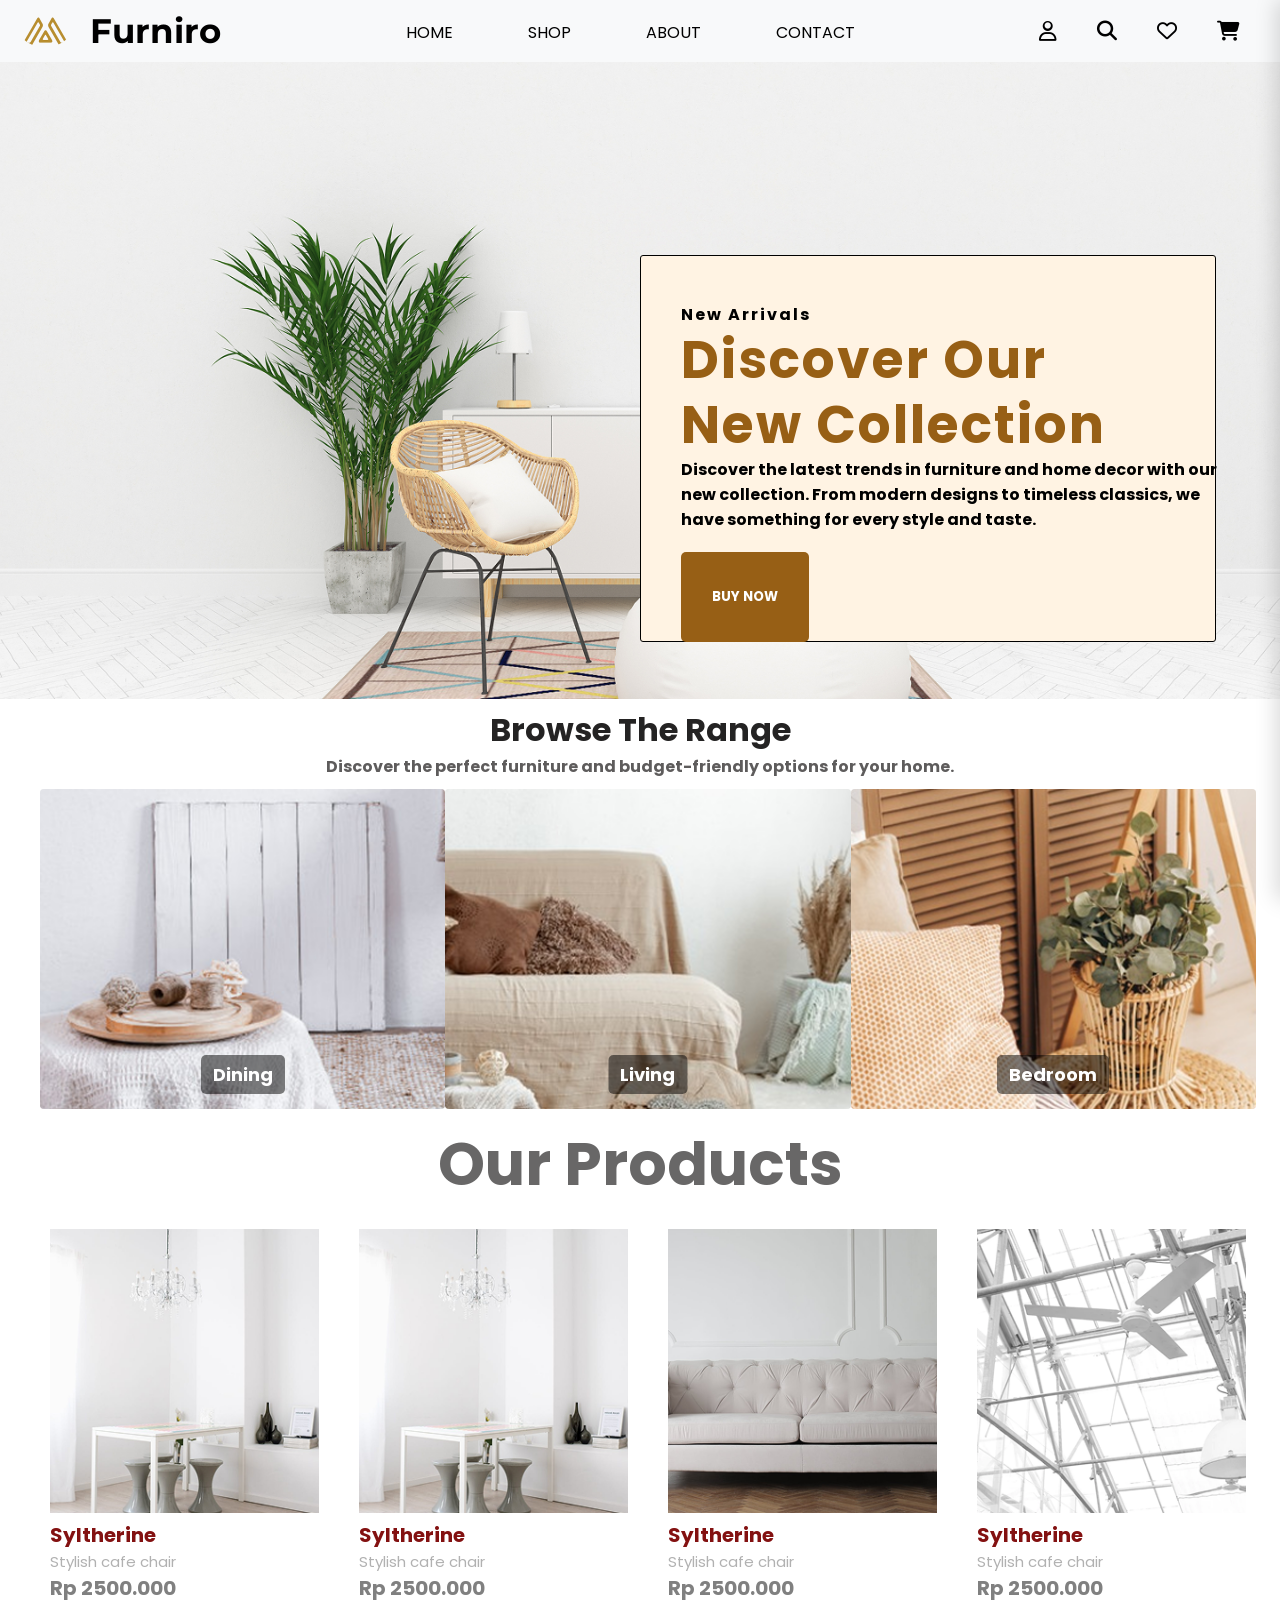
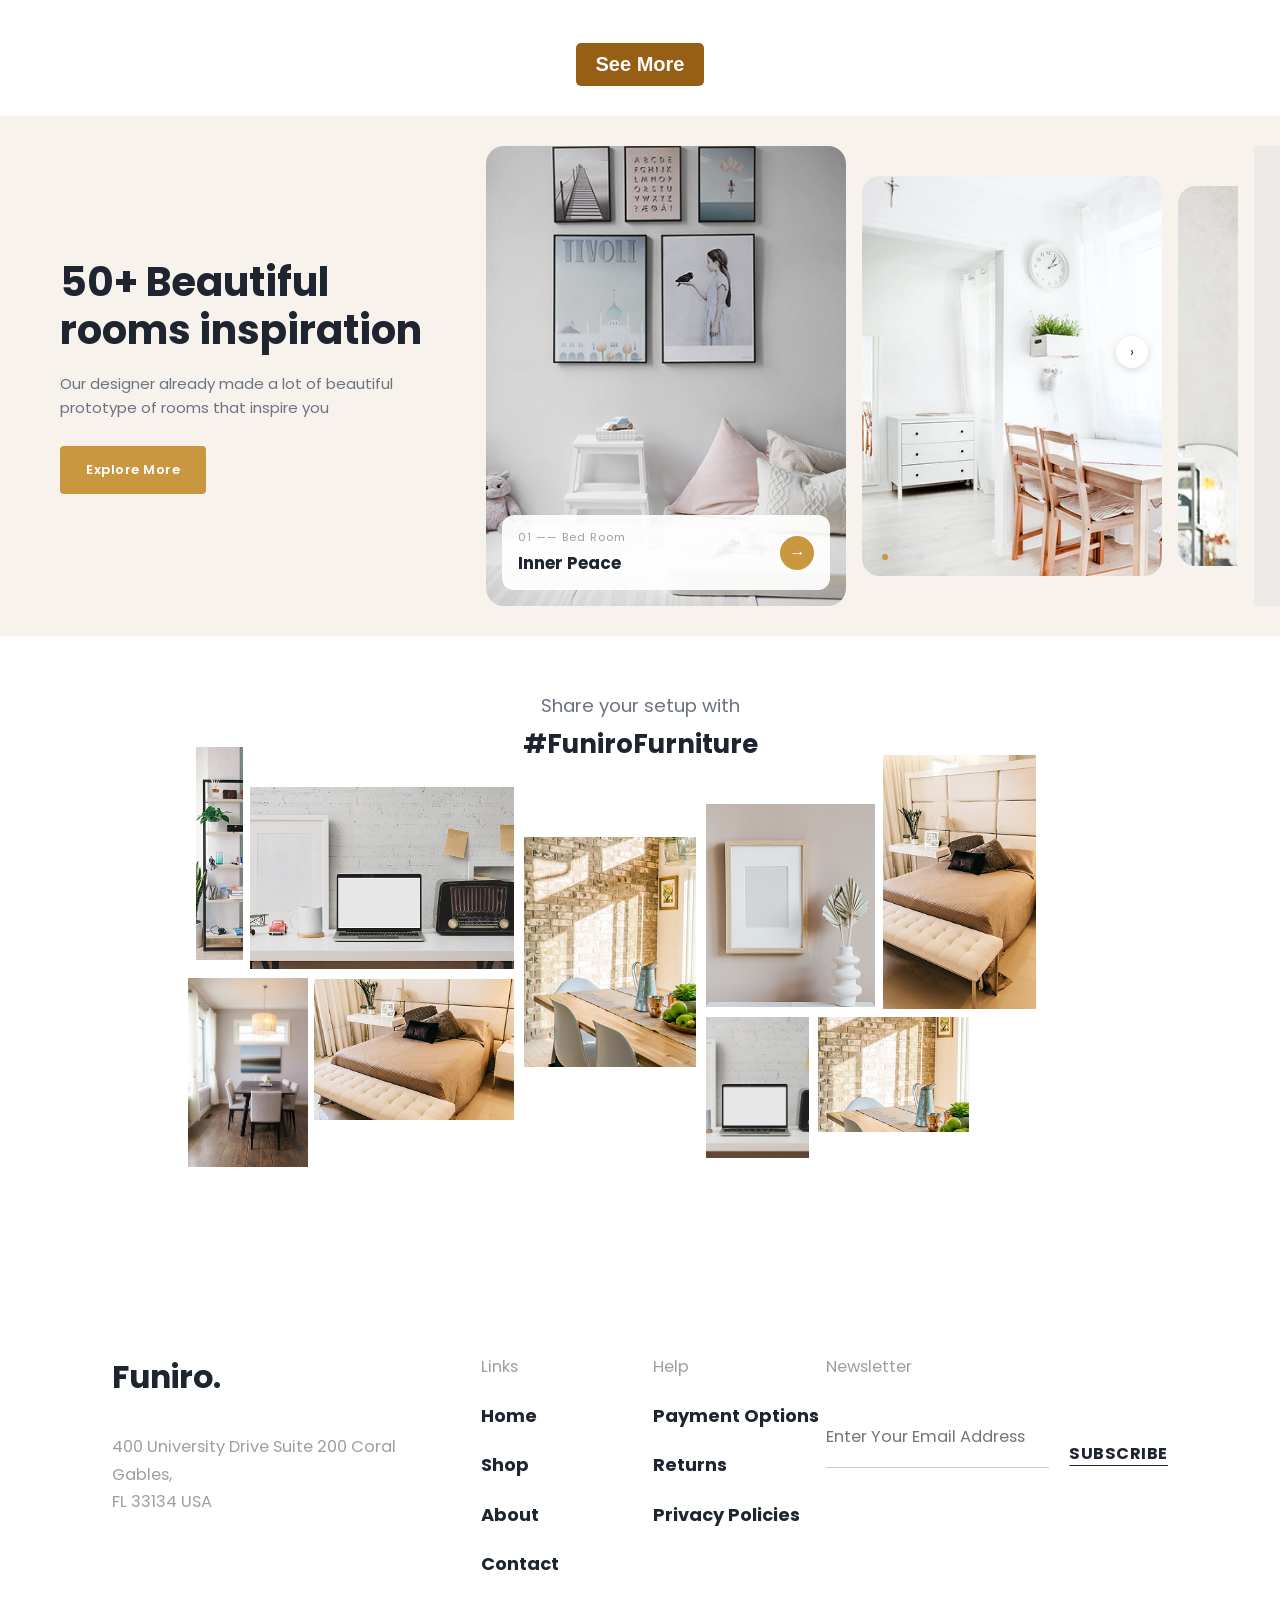
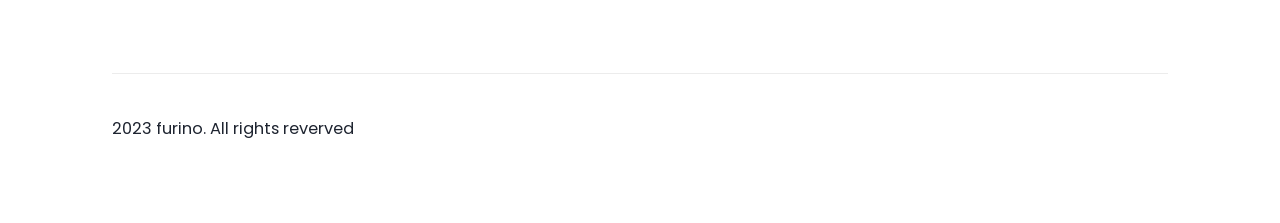
<file: index.html>
<!DOCTYPE html>
<html lang="en">

<head>
  <meta charset="UTF-8">
  <meta name="viewport" content="width=device-width, initial-scale=1.0">
  <title>Furniro</title>
<link rel="icon" type="image/x-icon" href="./Assets/icons/files/favicon.ico">
<link rel="icon" type="image/png" sizes="16x16" href="./Assets/icons/files/favicon-16x16.png">
<link rel="icon" type="image/png" sizes="32x32" href="./Assets/icons/files/favicon-32x32.png">
<link rel="apple-touch-icon" sizes="180x180" href="./Assets/icons/files/apple-touch-icon.png">
<link rel="icon" type="image/png" sizes="192x192" href="./Assets/icons/files/android-chrome-512x512.png">


  <link rel="preconnect" href="https://fonts.googleapis.com">
  <link rel="preconnect" href="https://fonts.gstatic.com" crossorigin>
  <link
    href="https://fonts.googleapis.com/css2?family=Montserrat:ital,wght@0,100..900;1,100..900&family=Poppins:ital,wght@0,100;0,200;0,300;0,400;0,500;0,600;0,700;0,800;0,900;1,100;1,200;1,300;1,400;1,500;1,600;1,700;1,800;1,900&display=swap"
    rel="stylesheet">
  <link rel="stylesheet" href="./CSS/style.css">
  <link rel="stylesheet" href="./CSS/media.css">
  <link rel="stylesheet" href="https://cdnjs.cloudflare.com/ajax/libs/font-awesome/6.5.1/css/all.min.css">
</head>

<body>

  <header class="header">

    <div class="icon">
      <img src="./Assets/icons/logo.png" alt="logo">
      <h1 class="icon-text">Furniro</h1>
    </div>

    <div class="menu-toggle" onclick="toggleMenu()">
      <i class="fa-solid fa-bars"></i>
    </div>

    <div class="nav-links" id="navLinks">
      <ul>
        <li><a href="#">home</a></li>
        <li><a href="shop.html">shop</a></li>
        <li><a href="./about.html">About</a></li>
        <li><a href="./contact.html">contact</a></li>
      </ul>
    </div>

    <div class="icons-nav">
      <i class="fa-regular fa-user"></i>
      <i class="fa-solid fa-magnifying-glass"></i>
      <i class="fa-regular fa-heart"></i>
       <span class="cart-icon-wrap" id="cartToggle" role="button" aria-label="Open cart">
        <i class="fa-solid fa-cart-shopping"></i>
        <span class="cart-count-badge" id="cartCountBadge">2</span>
      </span>
    </div>

  </header>
  <nav class="nav-bar">

    <div><img src="./Assets/img/nav-bar.png" alt="">
      <div class="nav-bar-text">
        <div class="nav-bar-text1">
          <h6>New Arrivals</h6>
          <h1>Discover Our <br> New Collection</h1>
          <p class="texx">Discover the latest trends in furniture and home decor with our new collection. From modern
            designs to timeless classics, we have something for every style and taste.</p>
          <a href="/shop.html"><button class="bn">BUY NOW</button></a>
        </div>
      </div>

    </div>

  </nav>
  <!-- range section -->
  <div class="range">
    <div class="range-text">
      <h1>Browse The Range</h1>
      <p>Discover the perfect furniture and budget-friendly options for your home.</p>
    </div>


    <div class="card-grid">
      <!-- Row 1: 2 images-->
      <div class="card">
        <div class="card-img">
          <img src="./Assets/img/image 106.png" alt="Dining" class="default">
          <img src="./Assets/img/image 81.png" alt="Dining Hover" class="hoverr">
          <div class="card-title">Dining</div>
        </div>

        <div class="card-img">
          <img src="./Assets/img/image 100.png " alt="Dining" class="default">
          <img src="./Assets/img/image 99.png" alt="Dining" class="hoverr">
          <img src="./Assets/img/image 76.png" alt="Dining Hover" class="hoverr">
          <div class="card-title">Living</div>
        </div>

        <div class="card-img">
          <img src="./Assets/img/image 101 (1).png" alt="Dining" class="default">
          <img src="./Assets/img/image 82.png" alt="Dining" class="hoverr">
          <img src="./Assets/img/image 81.png" alt="Dining Hover" class="hoverr">
          <div class="card-title">Bedroom</div>
        </div>
      </div>
      <!-- our product  -->

      <div class="our-product">
        <div class="our-product-title">
          <h2>Our Products</h2>
        </div>
      <div class="product-card">

  <div class="our-product-imgg">
    <img src="./Assets/img/image 1.png" alt="Syltherine">
    <a href="./single-produc.html">
      <h3>Syltherine</h3>
      <p>Stylish cafe chair</p>
      <h4>Rp 2500.000</h4>
    </a>
    <button class="add-to-cart-btn" 
            data-id="1" 
            data-name="Syltherine" 
            data-price="2500000" 
            data-img="./Assets/img/image 1.png">
      Add to Cart
    </button>
  </div>

  <div class="our-product-imgg">
    <img src="./Assets/img/image 1.png" alt="Syltherine">
    <a href="./single-produc.html">
      <h3>Syltherine</h3>
      <p>Stylish cafe chair</p>
      <h4>Rp 2500.000</h4>
    </a>
    <button class="add-to-cart-btn" 
            data-id="2" 
            data-name="Syltherine" 
            data-price="2500000" 
            data-img="./Assets/img/image 1.png">
      Add to Cart
    </button>
  </div>

  <div class="our-product-imgg">
    <img src="./Assets/img/image 3.png" alt="Syltherine">
    <a href="./single-produc.html">
      <h3>Syltherine</h3>
      <p>Stylish cafe chair</p>
      <h4>Rp 2500.000</h4>
    </a>
    <button class="add-to-cart-btn" 
            data-id="3" 
            data-name="Syltherine" 
            data-price="2500000" 
            data-img="./Assets/img/image 3.png">
      Add to Cart
    </button>
  </div>

  <div class="our-product-imgg">
    <img src="./Assets/img/image 4.png" alt="Syltherine">
    <a href="./single-produc.html">
      <h3>Syltherine</h3>
      <p>Stylish cafe chair</p>
      <h4>Rp 2500.000</h4>
    </a>
    <button class="add-to-cart-btn" 
            data-id="4" 
            data-name="Syltherine" 
            data-price="2500000" 
            data-img="./Assets/img/image 4.png">
      Add to Cart
    </button>
  </div>

</div>
        <a href="./shop.html"><div class="wrap">
          <button class="see-More">See More</button>
          </div>
          </a>
      </div>


      
      <!-- insperation -->
<section class="hero">
  <div class="hero-left">
    <h1>50+ Beautiful rooms inspiration</h1>
    <p>Our designer already made a lot of beautiful prototype of rooms that inspire you</p>
    <a href="#" class="explore-btn">Explore More</a>
  </div>
  <div class="hero-right">
    <div class="hero-card hero-card-main">
      <img src="./Assets/img/image 1 (2).png" alt="Bed room inspiration">
      <div class="card-overlay">
        <div>
          <div class="label">01 —— Bed Room</div>
          <div class="title">Inner Peace</div>
        </div>
        <div class="overlay-arrow">&#8594;</div>
      </div>
      
    </div>

    <div class="hero-card hero-card-secondary">
      <img src="./Assets/img/Rectangle 25.png" alt="Dining room inspiration">
      <div class="nav-arrow">&#8250;</div>
      <div class="dots">
        <span class="active"></span>
        <span></span>
        <span></span>
        <span></span>
      </div>
    </div>

    <div class="hero-card hero-card-sliver">
      <img src="./Assets/img/Rectangle 26.png" alt="Next room">
    </div>

    <div class="side-panel">
      
    </div>
  </div>
</section>

<div class="section-outer">
  <div class="funiro-wrap">
    <div class="canvas">

      <div class="header-block">
        <div class="eyebrow">Share your setup with</div>
        <div class="hashtag">#FuniroFurniture</div>
      </div>

      <img class="photo p-shelf"   src="./Assets/img/Rectangle 36.png" alt="Shelf with plants">
      <img class="photo p-desk"    src="./Assets/img/Rectangle 38.png" alt="Desk with laptop and radio">
      <img class="photo p-chair"   src="./Assets/img/Rectangle 40.png" alt="Vintage armchair">
      <img class="photo p-stools"  src="./Assets/img/Rectangle 43.png" alt="Stools with plant">
      <img class="photo p-dining"  src="./Assets/img/Rectangle 45.png" alt="Dining room corner">
      <img class="photo p-bed"     src="./Assets/img/Rectangle 41.png" alt="Bed with tufted bench">
      <img class="photo p-frame"   src="./Assets/img/Rectangle 38.png" alt="Frame decor">
      <img class="photo p-kitchen" src="./Assets/img/Rectangle 45.png" alt="Kitchen rack">
      <img class="photo p-outdoor" src="./Assets/img/Rectangle 43.png" alt="Outdoor dining table">

    </div>
  </div>
</div>




<div class="section-outer">
  <div class="footer-wrap">
    <div class="footer-row">
      <div class="col-brand">
        <div class="logo">Funiro.</div>
        <div class="address">
          400 University Drive Suite 200 Coral Gables,<br>
          FL 33134 USA
        </div>
      </div>

      <div class="col-links">
        <div class="col-label">Links</div>
        <ul>
          <li><a href="./index.html">Home</a></li>
          <li><a href="./shop.html">Shop</a></li>
          <li><a href="./about.html">About</a></li>
          <li><a href="./contact.html">Contact</a></li>
        </ul>
      </div>

      <div class="col-help">
        <div class="col-label">Help</div>
        <ul>
          <li><a href="#">Payment Options</a></li>
          <li><a href="#">Returns</a></li>
          <li><a href="#">Privacy Policies</a></li>
        </ul>
      </div>

      <div class="col-newsletter">
        <div class="col-label">Newsletter</div>
        <div class="newsletter-form">
          <div class="newsletter-input-wrap">
            <input type="email" placeholder="Enter Your Email Address">
          </div>
          <button class="subscribe-btn">SUBSCRIBE</button>
        </div>
      </div>
    </div>

    <hr class="divider">

    <div class="copyright">2023 furino. All rights reverved</div>

  </div>
</div>



<!-- CART OVERLAY & PANEL -->
<div class="cart-overlay" id="cartOverlay"></div>
<aside class="cart-panel" id="cartPanel">
  <div class="cart-header">
    <h3>Shopping Cart</h3>
    <button class="cart-close" id="cartClose">&times;</button>
  </div>

  <div class="cart-items" id="cartItemsWrap">
    <div class="cart-item" data-price="2500000">
      <div class="cart-item-img">
        <img src="./Assets/img/image 1.png" alt="Syltherine">
      </div>
      <div class="cart-item-info">
        <h4>Syltherine</h4>
        <div class="line">1 x <b>Rp 2.500.000</b></div>
      </div>
      <button class="cart-item-remove">&times;</button>
    </div>

    <div class="cart-item" data-price="2500000">
      <div class="cart-item-img">
        <img src="./Assets/img/image 2.png" alt="Leviosa">
      </div>
      <div class="cart-item-info">
        <h4>Leviosa</h4>
        <div class="line">1 x <b>Rp 2.500.000</b></div>
      </div>
      <button class="cart-item-remove">&times;</button>
    </div>
  </div>

  <div class="cart-empty" id="cartEmpty">Your cart is empty</div>

  <div class="cart-subtotal" id="cartSubtotal">
    <span>Subtotal</span>
    <b id="cartSubtotalValue">Rp 5.000.000</b>
  </div>

  <div class="cart-actions">
    <a href="./cart.html"><button>Cart</button></a>
    <a href="./cheack out.html"><button>Checkout</button></a>
   <a href="./comparison.html"><button>Comparison</button></a> 
  </div>
</aside>
<script src="./js/script.js"></script>
</body>

</html>
</file>
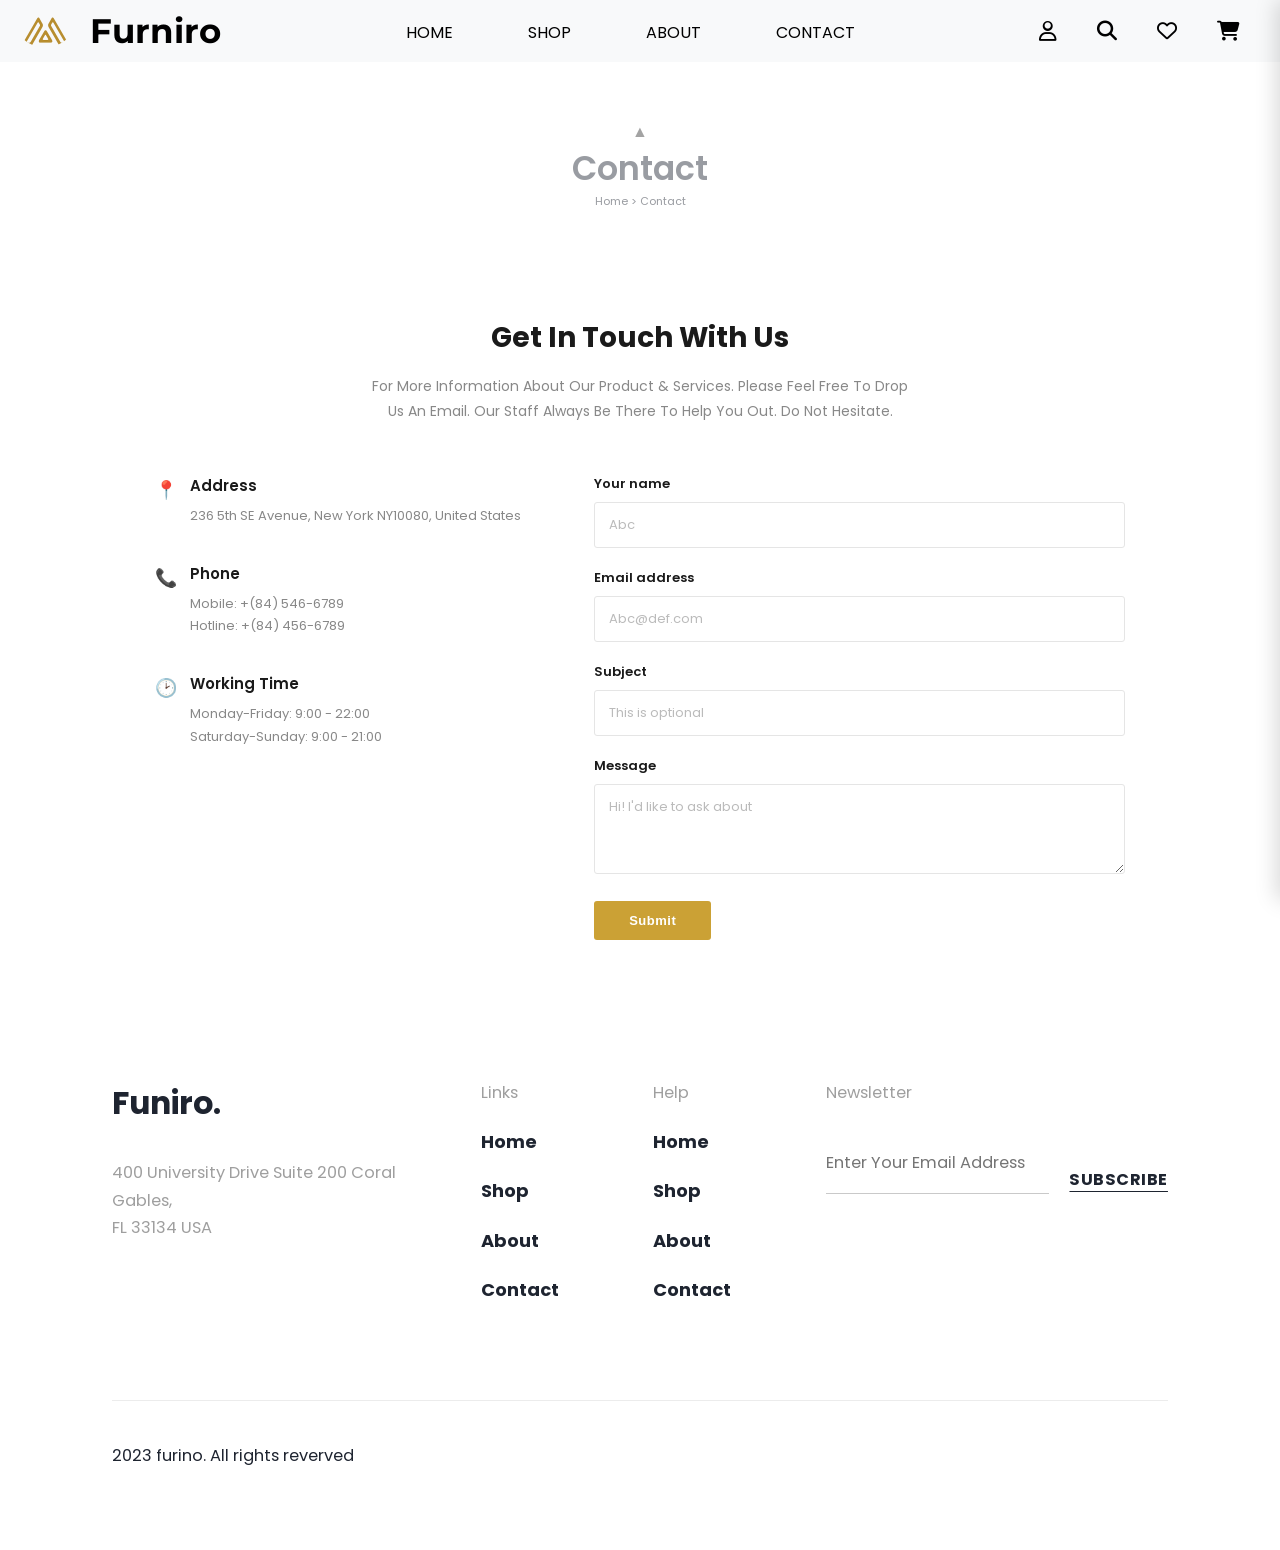
<file: contact.html>
<!DOCTYPE html>
<html lang="en">

<head>
  <meta charset="UTF-8">
  <meta name="viewport" content="width=device-width, initial-scale=1.0">
  <title>Furniro</title>
<link rel="icon" type="image/x-icon" href="./Assets/icons/files/favicon.ico">
<link rel="icon" type="image/png" sizes="16x16" href="./Assets/icons/files/favicon-16x16.png">
<link rel="icon" type="image/png" sizes="32x32" href="./Assets/icons/files/favicon-32x32.png">
<link rel="apple-touch-icon" sizes="180x180" href="./Assets/icons/files/apple-touch-icon.png">
<link rel="icon" type="image/png" sizes="192x192" href="./Assets/icons/files/android-chrome-512x512.png">
  <link rel="preconnect" href="https://fonts.googleapis.com">
  <link rel="preconnect" href="https://fonts.gstatic.com" crossorigin>
  <link
    href="https://fonts.googleapis.com/css2?family=Montserrat:ital,wght@0,100..900;1,100..900&family=Poppins:ital,wght@0,100;0,200;0,300;0,400;0,500;0,600;0,700;0,800;0,900;1,100;1,200;1,300;1,400;1,500;1,600;1,700;1,800;1,900&display=swap"
    rel="stylesheet">
  <link rel="stylesheet" href="./CSS/style.css">
  <link rel="stylesheet" href="./CSS/contact.css">
  <link rel="stylesheet" href="./CSS/media.css">
  <link rel="stylesheet" href="https://cdnjs.cloudflare.com/ajax/libs/font-awesome/6.5.1/css/all.min.css">
</head>

<body>

  <header class="header">

    <div class="icon">
      <img src="./Assets/icons/logo.png" alt="logo">
      <h1 class="icon-text">Furniro</h1>
    </div>

    <div class="menu-toggle" onclick="toggleMenu()">
      <i class="fa-solid fa-bars"></i>
    </div>

    <div class="nav-links" id="navLinks">
      <ul>
        <li><a href="./index.html">home</a></li>
        <li><a href="shop.html">shop</a></li>
        <li><a href="./about.html">About</a></li>
        <li><a href="#">contact</a></li>
      </ul>
    </div>

    <div class="icons-nav">
      <i class="fa-regular fa-user"></i>
      <i class="fa-solid fa-magnifying-glass"></i>
      <i class="fa-regular fa-heart"></i>
       <span class="cart-icon-wrap" id="cartToggle" role="button" aria-label="Open cart">
        <i class="fa-solid fa-cart-shopping"></i>
        <span class="cart-count-badge" id="cartCountBadge">2</span>
      </span>
    </div>

  </header>
  <!-- HERO -->
  <section class="hero2">
    <div class="hero2-text">
      <div class="hero2-logo">&#9650;</div>
      <h1>Contact</h1>
      <div class="crumb">Home &gt; Contact</div>
    </div>
  </section>
  <div class="contact-wrapper">

  <div class="contact-header">
    <h2>Get In Touch With Us</h2>
    <p>For More Information About Our Product &amp; Services. Please Feel Free To Drop Us An Email. Our Staff Always Be There To Help You Out. Do Not Hesitate.</p>
  </div>

  <div class="contact-body">

    <!-- ================= LEFT: INFO ================= -->
    <div class="contact-info">

      <div class="info-item">
        <div class="icon">&#128205;</div>
        <div>
          <h4>Address</h4>
          <p>236 5th SE Avenue, New York NY10080, United States</p>
        </div>
      </div>

      <div class="info-item">
        <div class="icon">&#128222;</div>
        <div>
          <h4>Phone</h4>
          <p>Mobile: +(84) 546-6789<br>Hotline: +(84) 456-6789</p>
        </div>
      </div>

      <div class="info-item">
        <div class="icon">&#128337;</div>
        <div>
          <h4>Working Time</h4>
          <p>Monday-Friday: 9:00 - 22:00<br>Saturday-Sunday: 9:00 - 21:00</p>
        </div>
      </div>

    </div>

    <!-- ================= RIGHT: FORM ================= -->
    <div class="contact-form">
      <form>
        <div class="form-group">
          <label for="cf-name">Your name</label>
          <input type="text" id="cf-name" placeholder="Abc">
        </div>

        <div class="form-group">
          <label for="cf-email">Email address</label>
          <input type="email" id="cf-email" placeholder="Abc@def.com">
        </div>

        <div class="form-group">
          <label for="cf-subject">Subject</label>
          <input type="text" id="cf-subject" placeholder="This is optional">
        </div>

        <div class="form-group">
          <label for="cf-message">Message</label>
          <textarea id="cf-message" placeholder="Hi! I'd like to ask about"></textarea>
        </div>

        <button type="submit" class="submit-btn">Submit</button>
      </form>
    </div>

  </div>

</div>


  
<div class="section-outer">
  <div class="footer-wrap">
    <div class="footer-row">
      <div class="col-brand">
        <div class="logo">Funiro.</div>
        <div class="address">
          400 University Drive Suite 200 Coral Gables,<br>
          FL 33134 USA
        </div>
      </div>

      <div class="col-links">
        <div class="col-label">Links</div>
        <ul>
          <li><a href="./index.html">Home</a></li>
          <li><a href="./shop.html">Shop</a></li>
          <li><a href="#">About</a></li>
          <li><a href="#">Contact</a></li>
        </ul>
      </div>

      <div class="col-help">
        <div class="col-label">Help</div>
         <ul>
          <li><a href="./index.html">Home</a></li>
          <li><a href="./shop.html">Shop</a></li>
          <li><a href="./about.html">About</a></li>
          <li><a href="./contact.html">Contact</a></li>
        </ul>
      </div>

      <div class="col-newsletter">
        <div class="col-label">Newsletter</div>
        <div class="newsletter-form">
          <div class="newsletter-input-wrap">
            <input type="email" placeholder="Enter Your Email Address">
          </div>
          <button class="subscribe-btn">SUBSCRIBE</button>
        </div>
      </div>
    </div>

    <hr class="divider">

    <div class="copyright">2023 furino. All rights reverved</div>

  </div>
</div>



<!-- CART OVERLAY & PANEL -->
<div class="cart-overlay" id="cartOverlay"></div>
<aside class="cart-panel" id="cartPanel">
  <div class="cart-header">
    <h3>Shopping Cart</h3>
    <button class="cart-close" id="cartClose">&times;</button>
  </div>

  <div class="cart-items" id="cartItemsWrap">
    <div class="cart-item" data-price="2500000">
      <div class="cart-item-img">
        <img src="./Assets/img/image 1.png" alt="Syltherine">
      </div>
      <div class="cart-item-info">
        <h4>Syltherine</h4>
        <div class="line">1 x <b>Rp 2.500.000</b></div>
      </div>
      <button class="cart-item-remove">&times;</button>
    </div>

    <div class="cart-item" data-price="2500000">
      <div class="cart-item-img">
        <img src="./Assets/img/image 2.png" alt="Leviosa">
      </div>
      <div class="cart-item-info">
        <h4>Leviosa</h4>
        <div class="line">1 x <b>Rp 2.500.000</b></div>
      </div>
      <button class="cart-item-remove">&times;</button>
    </div>
  </div>

  <div class="cart-empty" id="cartEmpty">Your cart is empty</div>

  <div class="cart-subtotal" id="cartSubtotal">
    <span>Subtotal</span>
    <b id="cartSubtotalValue">Rp 5.000.000</b>
  </div>
 <div class="cart-actions">
    <a href="./cart.html"><button>Cart</button></a>
    <a href="./cheack out.html"><button>Checkout</button></a>
   <a href="./comparison.html"><button>Comparison</button></a> 
  </div>
</aside>
<script src="./js/script.js"></script>
</body>

</html>
</file>
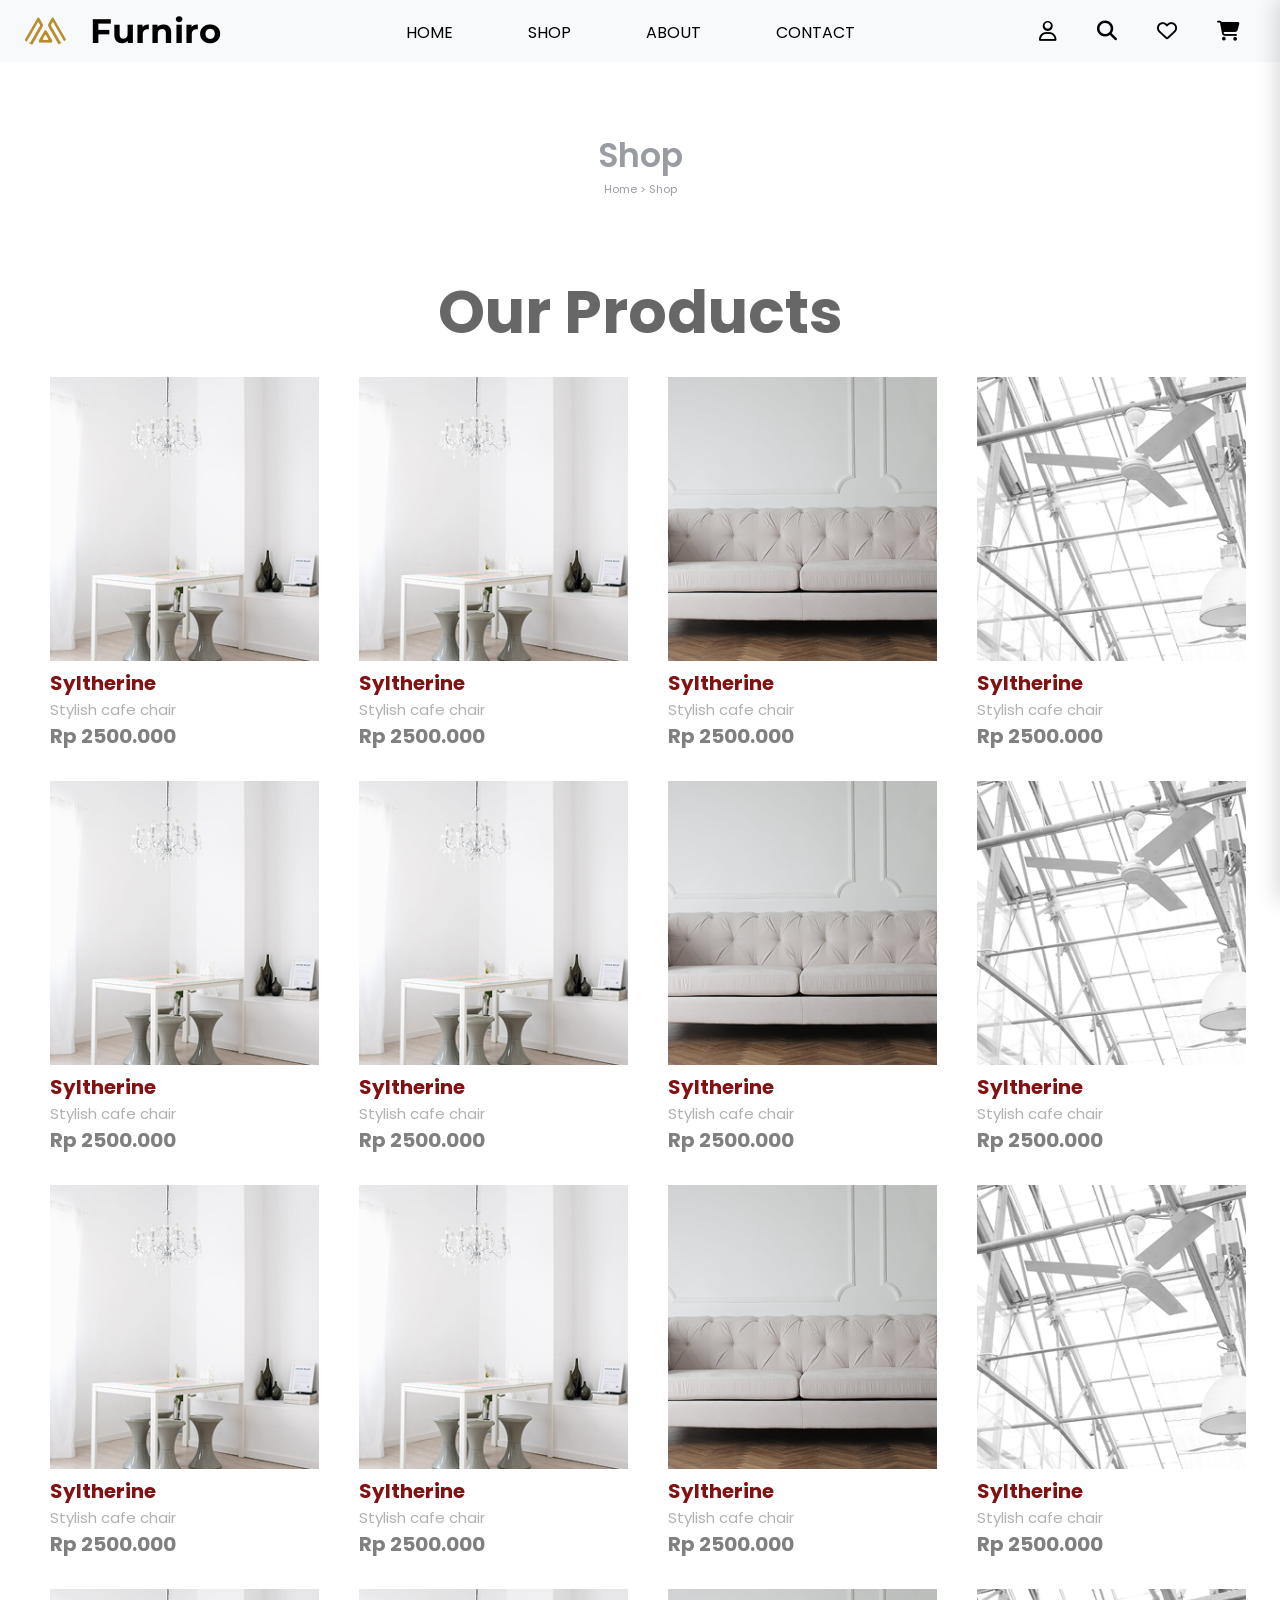
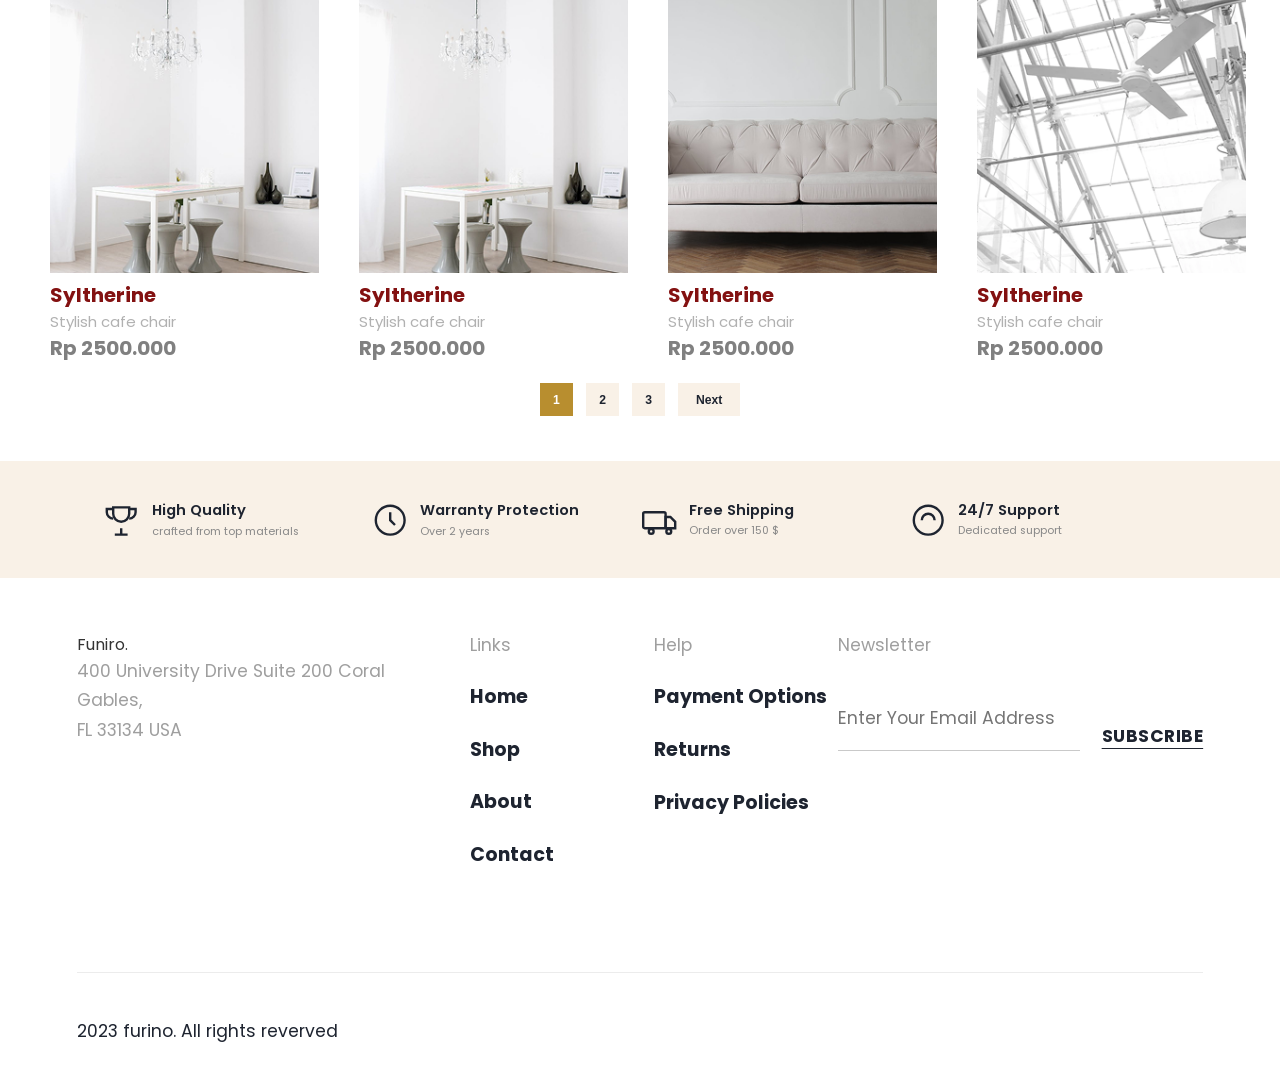
<file: shop.html>
<!DOCTYPE html>
<html lang="en">

<head>
  <meta charset="UTF-8">
  <meta name="viewport" content="width=device-width, initial-scale=1.0">
  <title>Furniro</title>
<link rel="icon" type="image/x-icon" href="./Assets/icons/files/favicon.ico">
<link rel="icon" type="image/png" sizes="16x16" href="./Assets/icons/files/favicon-16x16.png">
<link rel="icon" type="image/png" sizes="32x32" href="./Assets/icons/files/favicon-32x32.png">
<link rel="apple-touch-icon" sizes="180x180" href="./Assets/icons/files/apple-touch-icon.png">
<link rel="icon" type="image/png" sizes="192x192" href="./Assets/icons/files/android-chrome-512x512.png">
  <link rel="preconnect" href="https://fonts.googleapis.com">
  <link rel="preconnect" href="https://fonts.gstatic.com" crossorigin>
  <link
    href="https://fonts.googleapis.com/css2?family=Montserrat:ital,wght@0,100..900;1,100..900&family=Poppins:ital,wght@0,100;0,200;0,300;0,400;0,500;0,600;0,700;0,800;0,900;1,100;1,200;1,300;1,400;1,500;1,600;1,700;1,800;1,900&display=swap"
    rel="stylesheet">
  <link rel="stylesheet" href="./CSS/style.css">
  <link rel="stylesheet" href="./CSS/media.css">
  <link rel="stylesheet" href="https://cdnjs.cloudflare.com/ajax/libs/font-awesome/6.5.1/css/all.min.css">
</head>

<body>

  <header class="header">

    <div class="icon">
      <img src="./Assets/icons/logo.png" alt="logo">
      <h1 class="icon-text">Furniro</h1>
    </div>

    <div class="menu-toggle" onclick="toggleMenu()">
      <i class="fa-solid fa-bars"></i>
    </div>

    <div class="nav-links" id="navLinks">
      <ul>
        <li><a href="./index.html">home</a></li>
        <li><a href="shop.html">shop</a></li>
        <li><a href="./about.html">About</a></li>
        <li><a href="./contact.html">contact</a></li>
      </ul>
    </div>

    <div class="icons-nav">
      <i class="fa-regular fa-user"></i>
      <i class="fa-solid fa-magnifying-glass"></i>
      <i class="fa-regular fa-heart"></i>
       <span class="cart-icon-wrap" id="cartToggle" role="button" aria-label="Open cart">
        <i class="fa-solid fa-cart-shopping"></i>
        <span class="cart-count-badge" id="cartCountBadge">2</span>
      </span>
    </div>

  </header>
  <!-- HERO -->
  <section class="hero2">
    <div class="hero2-text">
      <h1>Shop</h1>
      <div class="crumb">Home &gt; Shop</div>
    </div>
  </section>
     

   <!-- our product  -->

      <div class="our-product">
        <div class="our-product-title">
          <h2>Our Products</h1>
        </div>
          <div class="product-card">

  <div class="our-product-imgg">
    <img src="./Assets/img/image 1.png" alt="Syltherine">
    <a href="./single-produc.html">
      <h3>Syltherine</h3>
      <p>Stylish cafe chair</p>
      <h4>Rp 2500.000</h4>
    </a>
    <button class="add-to-cart-btn" 
            data-id="1" 
            data-name="Syltherine" 
            data-price="2500000" 
            data-img="./Assets/img/image 1.png">
      Add to Cart
    </button>
  </div>

  <div class="our-product-imgg">
    <img src="./Assets/img/image 1.png" alt="Syltherine">
    <a href="./single-produc.html">
      <h3>Syltherine</h3>
      <p>Stylish cafe chair</p>
      <h4>Rp 2500.000</h4>
    </a>
    <button class="add-to-cart-btn" 
            data-id="2" 
            data-name="Syltherine" 
            data-price="2500000" 
            data-img="./Assets/img/image 1.png">
      Add to Cart
    </button>
  </div>

  <div class="our-product-imgg">
    <img src="./Assets/img/image 3.png" alt="Syltherine">
    <a href="./single-produc.html">
      <h3>Syltherine</h3>
      <p>Stylish cafe chair</p>
      <h4>Rp 2500.000</h4>
    </a>
    <button class="add-to-cart-btn" 
            data-id="3" 
            data-name="Syltherine" 
            data-price="2500000" 
            data-img="./Assets/img/image 3.png">
      Add to Cart
    </button>
  </div>

  <div class="our-product-imgg">
    <img src="./Assets/img/image 4.png" alt="Syltherine">
    <a href="./single-produc.html">
      <h3>Syltherine</h3>
      <p>Stylish cafe chair</p>
      <h4>Rp 2500.000</h4>
    </a>
    <button class="add-to-cart-btn" 
            data-id="4" 
            data-name="Syltherine" 
            data-price="2500000" 
            data-img="./Assets/img/image 4.png">
      Add to Cart
    </button>
  </div>

</div>

            <div class="product-card">

  <div class="our-product-imgg">
    <img src="./Assets/img/image 1.png" alt="Syltherine">
    <a href="./single-produc.html">
      <h3>Syltherine</h3>
      <p>Stylish cafe chair</p>
      <h4>Rp 2500.000</h4>
    </a>
    <button class="add-to-cart-btn" 
            data-id="1" 
            data-name="Syltherine" 
            data-price="2500000" 
            data-img="./Assets/img/image 1.png">
      Add to Cart
    </button>
  </div>

  <div class="our-product-imgg">
    <img src="./Assets/img/image 1.png" alt="Syltherine">
    <a href="./single-produc.html">
      <h3>Syltherine</h3>
      <p>Stylish cafe chair</p>
      <h4>Rp 2500.000</h4>
    </a>
    <button class="add-to-cart-btn" 
            data-id="2" 
            data-name="Syltherine" 
            data-price="2500000" 
            data-img="./Assets/img/image 1.png">
      Add to Cart
    </button>
  </div>

  <div class="our-product-imgg">
    <img src="./Assets/img/image 3.png" alt="Syltherine">
    <a href="./single-produc.html">
      <h3>Syltherine</h3>
      <p>Stylish cafe chair</p>
      <h4>Rp 2500.000</h4>
    </a>
    <button class="add-to-cart-btn" 
            data-id="3" 
            data-name="Syltherine" 
            data-price="2500000" 
            data-img="./Assets/img/image 3.png">
      Add to Cart
    </button>
  </div>

  <div class="our-product-imgg">
    <img src="./Assets/img/image 4.png" alt="Syltherine">
    <a href="./single-produc.html">
      <h3>Syltherine</h3>
      <p>Stylish cafe chair</p>
      <h4>Rp 2500.000</h4>
    </a>
    <button class="add-to-cart-btn" 
            data-id="4" 
            data-name="Syltherine" 
            data-price="2500000" 
            data-img="./Assets/img/image 4.png">
      Add to Cart
    </button>
  </div>

</div>


      </div>

      <div class="product-card">

  <div class="our-product-imgg">
    <img src="./Assets/img/image 1.png" alt="Syltherine">
    <a href="./single-produc.html">
      <h3>Syltherine</h3>
      <p>Stylish cafe chair</p>
      <h4>Rp 2500.000</h4>
    </a>
    <button class="add-to-cart-btn" 
            data-id="1" 
            data-name="Syltherine" 
            data-price="2500000" 
            data-img="./Assets/img/image 1.png">
      Add to Cart
    </button>
  </div>

  <div class="our-product-imgg">
    <img src="./Assets/img/image 1.png" alt="Syltherine">
    <a href="./single-produc.html">
      <h3>Syltherine</h3>
      <p>Stylish cafe chair</p>
      <h4>Rp 2500.000</h4>
    </a>
    <button class="add-to-cart-btn" 
            data-id="2" 
            data-name="Syltherine" 
            data-price="2500000" 
            data-img="./Assets/img/image 1.png">
      Add to Cart
    </button>
  </div>

  <div class="our-product-imgg">
    <img src="./Assets/img/image 3.png" alt="Syltherine">
    <a href="./single-produc.html">
      <h3>Syltherine</h3>
      <p>Stylish cafe chair</p>
      <h4>Rp 2500.000</h4>
    </a>
    <button class="add-to-cart-btn" 
            data-id="3" 
            data-name="Syltherine" 
            data-price="2500000" 
            data-img="./Assets/img/image 3.png">
      Add to Cart
    </button>
  </div>

  <div class="our-product-imgg">
    <img src="./Assets/img/image 4.png" alt="Syltherine">
    <a href="./single-produc.html">
      <h3>Syltherine</h3>
      <p>Stylish cafe chair</p>
      <h4>Rp 2500.000</h4>
    </a>
    <button class="add-to-cart-btn" 
            data-id="4" 
            data-name="Syltherine" 
            data-price="2500000" 
            data-img="./Assets/img/image 4.png">
      Add to Cart
    </button>
  </div>

</div>

       <div class="product-card">

  <div class="our-product-imgg">
    <img src="./Assets/img/image 1.png" alt="Syltherine">
    <a href="./single-produc.html">
      <h3>Syltherine</h3>
      <p>Stylish cafe chair</p>
      <h4>Rp 2500.000</h4>
    </a>
    <button class="add-to-cart-btn" 
            data-id="1" 
            data-name="Syltherine" 
            data-price="2500000" 
            data-img="./Assets/img/image 1.png">
      Add to Cart
    </button>
  </div>

  <div class="our-product-imgg">
    <img src="./Assets/img/image 1.png" alt="Syltherine">
    <a href="./single-produc.html">
      <h3>Syltherine</h3>
      <p>Stylish cafe chair</p>
      <h4>Rp 2500.000</h4>
    </a>
    <button class="add-to-cart-btn" 
            data-id="2" 
            data-name="Syltherine" 
            data-price="2500000" 
            data-img="./Assets/img/image 1.png">
      Add to Cart
    </button>
  </div>

  <div class="our-product-imgg">
    <img src="./Assets/img/image 3.png" alt="Syltherine">
    <a href="./single-produc.html">
      <h3>Syltherine</h3>
      <p>Stylish cafe chair</p>
      <h4>Rp 2500.000</h4>
    </a>
    <button class="add-to-cart-btn" 
            data-id="3" 
            data-name="Syltherine" 
            data-price="2500000" 
            data-img="./Assets/img/image 3.png">
      Add to Cart
    </button>
  </div>

  <div class="our-product-imgg">
    <img src="./Assets/img/image 4.png" alt="Syltherine">
    <a href="./single-produc.html">
      <h3>Syltherine</h3>
      <p>Stylish cafe chair</p>
      <h4>Rp 2500.000</h4>
    </a>
    <button class="add-to-cart-btn" 
            data-id="4" 
            data-name="Syltherine" 
            data-price="2500000" 
            data-img="./Assets/img/image 4.png">
      Add to Cart
    </button>
  </div>

</div>
      <!-- PAGINATION -->
  <div class="pagination">
    <button class="active">1</button>
    <a href=""><button>2</button></a>
    <button>3</button>
    <button class="next">Next</button>
  </div>

  <!-- FEATURES -->
  <section class="features">
    <div class="feature-item">
      <svg viewBox="0 0 24 24" fill="none" stroke="#1e2430" stroke-width="1.5"><path d="M8 21h8M12 17v4M17 4H7v4a5 5 0 0 0 10 0V4Z"/><path d="M7 5H3v2a4 4 0 0 0 4 4M17 5h4v2a4 4 0 0 1-4 4"/></svg>
      <div><h4>High Quality</h4><p>crafted from top materials</p></div>
    </div>
    <div class="feature-item">
      <svg viewBox="0 0 24 24" fill="none" stroke="#1e2430" stroke-width="1.5"><circle cx="12" cy="12" r="9"/><path d="M12 7v5l3 3"/></svg>
      <div><h4>Warranty Protection</h4><p>Over 2 years</p></div>
    </div>
    <div class="feature-item">
      <svg viewBox="0 0 24 24" fill="none" stroke="#1e2430" stroke-width="1.5"><rect x="2" y="7" width="14" height="10" rx="1"/><path d="M16 10h3l3 3v4h-6z"/><circle cx="7" cy="19" r="1.5"/><circle cx="18" cy="19" r="1.5"/></svg>
      <div><h4>Free Shipping</h4><p>Order over 150 $</p></div>
    </div>
    <div class="feature-item">
      <svg viewBox="0 0 24 24" fill="none" stroke="#1e2430" stroke-width="1.5"><circle cx="12" cy="12" r="9"/><path d="M8 12a4 4 0 0 1 8 0M12 16v.01"/></svg>
      <div><h4>24/7 Support</h4><p>Dedicated support</p></div>
    </div>
  </section>

  <!-- FOOTER -->
  <footer class="footer-wrap">
    <div class="footer-row">
      <div class="col-brand">
        <div class="logo-f">Funiro.</div>
        <div class="address">400 University Drive Suite 200 Coral Gables,<br>FL 33134 USA</div>
      </div>
      <div class="col-links">
        <div class="col-label">Links</div>
        <ul>
          <li><a href="./index.html">Home</a></li>
          <li><a href="./shop.html">Shop</a></li>
          <li><a href="./about.html">About</a></li>
          <li><a href="./contact.html">Contact</a></li>
        </ul>
      </div>
      <div class="col-help">
        <div class="col-label">Help</div>
        <ul>
          <li><a href="#">Payment Options</a></li>
          <li><a href="#">Returns</a></li>
          <li><a href="#">Privacy Policies</a></li>
        </ul>
      </div>
      <div class="col-newsletter">
        <div class="col-label">Newsletter</div>
        <div class="newsletter-form">
          <div class="newsletter-input-wrap"><input type="email" placeholder="Enter Your Email Address"></div>
          <button class="subscribe-btn">SUBSCRIBE</button>
        </div>
      </div>
    </div>
    <hr class="divider">
    <div class="copyright">2023 furino. All rights reverved</div>
  </footer>

</div>
<!-- CART OVERLAY & PANEL -->
<div class="cart-overlay" id="cartOverlay"></div>
<aside class="cart-panel" id="cartPanel">
  <div class="cart-header">
    <h3>Shopping Cart</h3>
    <button class="cart-close" id="cartClose">&times;</button>
  </div>

  <div class="cart-items" id="cartItemsWrap">
    <div class="cart-item" data-price="2500000">
      <div class="cart-item-img">
        <img src="./Assets/img/image 1.png" alt="Syltherine">
      </div>
      <div class="cart-item-info">
        <h4>Syltherine</h4>
        <div class="line">1 x <b>Rp 2.500.000</b></div>
      </div>
      <button class="cart-item-remove">&times;</button>
    </div>

    <div class="cart-item" data-price="2500000">
      <div class="cart-item-img">
        <img src="./Assets/img/image 2.png" alt="Leviosa">
      </div>
      <div class="cart-item-info">
        <h4>Leviosa</h4>
        <div class="line">1 x <b>Rp 2.500.000</b></div>
      </div>
      <button class="cart-item-remove">&times;</button>
    </div>
  </div>

  <div class="cart-empty" id="cartEmpty">Your cart is empty</div>

  <div class="cart-subtotal" id="cartSubtotal">
    <span>Subtotal</span>
    <b id="cartSubtotalValue">Rp 5.000.000</b>
  </div>

  <div class="cart-actions">
    <a href="./cart.html"><button>Cart</button></a>
    <a href="./cheack out.html"><button>Checkout</button></a>
   <a href="./comparison.html"><button>Comparison</button></a> 
  </div>
</aside>
  
      <script src="./js/script.js"></script>
</body>

</html>
</file>
<file: CSS/style.css>
/* ============================================================
   RESET (kept ONCE — pehle 3 jagah repeat ho raha tha)
   ============================================================ */
* {
  box-sizing: border-box;
  margin: 0;
  padding: 0;
}

body {
  font-family: 'Poppins', 'Segoe UI', Arial, sans-serif;
  background: #ffffff;
  color: #333;
}
  a{text-decoration:none;color:inherit;}


/* ============================================================
   HEADER
   ============================================================ */
.header {
  background-color: #f8f9fa;
  border: #f8f9fa;
  width: 100%;
  display: flex;
  padding: 10px 20px;
  justify-content: space-between;
  align-items: center;
  position: static;
}

.header ul {
  display: flex;
  list-style: none;
  gap: 75px;
  font-size: 18px;
  text-transform: uppercase;
}

.icon {
  display: flex;
  gap: 20px;
}

.icon img {
  margin-top: 5px;
}

.header div h1 {
  color: #000000;
  font-size: 34px;
  font-weight: bold;
  font-family: "Montserrat", sans-serif;
  cursor: pointer;
}

.header div img {
  width: 50px;
  height: 32px;
  border-radius: 50%;
}

.header ul li a {
  font-size: 16px;
  font-weight: 400;
  text-decoration: none;
  color: #000000;
  font-family: "Poppins", sans-serif;
  position: relative;
  padding-bottom: 4px;
}

.header ul li a::after {
  content: "";
  position: absolute;
  bottom: 0;
  left: 50%;
  width: 0;
  height: 2px;
  background-color: hsl(44, 88%, 66%);
  transition: width 0.3s ease, left 0.3s ease;
}

.header ul li a:hover::after {
  width: 100%;
  left: 0;
}

.icons-nav {
  display: flex;
  gap: 40px;
  margin-right: 20px;
  color: #000;
}

.icons-nav i {
  display: inline-flex;
  align-items: center;
  justify-content: center;
  font-size: 20px;
  transition: color 0.3s ease, transform 0.3s ease;
  cursor: pointer;
  transform-origin: center;
}

.icons-nav i:hover {
  color: hsl(44, 88%, 66%);
  transform: scale(1.2);
}

.menu-toggle {
  display: none;
  font-size: 24px;
  cursor: pointer;
  padding: 20px;
}
.bn{
  border: none;

}
.bn:hover{
   background-color: white;
  color: #975f15;
  border: 2px solid #975f15;
}
/* ============================================================
   NAV BANNER (hero image with text card)
   ============================================================ */
.nav-bar {
  position: relative;
}

.nav-bar img {
  width: 100%;
  height: 100%;
  background-color: #f8f9fa;
}

.nav-bar-text {
  position: absolute;
  left: 50%;
  top: 30%;
  width: 45%;
  height: 60%;
  border-radius: 3px;
  border: solid 1px;
  border-color: #000000;
  background-color: #fff3e3;
}

.nav-bar-text1 {
  position: absolute;
  left: 7%;
  top: 12%;
  width: 561px;
  height: 344px;
  border: none;
}

.nav-bar-text1 h6 {
  font-family: "Poppins", sans-serif;
  font-weight: bold;
  font-size: 16px;
  letter-spacing: 2px;
  color: #000000;
}

.nav-bar-text1 p {
  font-family: "Poppins", sans-serif;
  font-weight: bold;
  font-size: 16px;
  color: #000000;
}

.nav-bar-text1 h1 {
  font-family: "Poppins", sans-serif;
  font-weight: bold;
  color: #975f15;
  font-size: 52px;
  line-height: 65px;
  letter-spacing: 2px;
}

.nav-bar-text1 button {
  margin-top: 20px;
  background-color: #975f15;
  border-radius: 5px;
  font-family: "Poppins", sans-serif;
  width: 10vw;
  height: 10vh;
  color: white;
  font-weight: bold;
  cursor: pointer;
}

/* ============================================================
   RANGE SECTION (Dining / Living / Bedroom)
   ============================================================ */
.range-text h1 {
  font-family: "Poppins", sans-serif;
  font-weight: bold;
  font-size: 32px;
  text-align: center;
  color: #242323;
}

.range-text p {
  font-family: "Poppins", sans-serif;
  font-weight: bold;
  font-size: 16px;
  text-align: center;
  color: #5e5c5c;
}

/* Row wrapper for the 3 range cards */
.card {
  width: 95%;
  height: auto;
  display: flex;
  justify-content: center;
  align-items: center;
  margin: 10px 40px;
}

/* Individual card (hover image-crossfade) — single, final version */
.product-card {
  width: 260px;
}

/* Image wrapper - relative taake button/overlay absolute position ho sake */
.card-img {
  position: relative;
  width: 100%;
  height: 320px;
  overflow: hidden;
  border-radius: 4px;
  background: #f5f5f5;
}

/* Sab images ek dusre ke upar stacked rahen */
.card-img img {
  position: absolute;
  top: 0;
  left: 0;
  width: 100%;
  height: 100%;
  object-fit: cover;
  opacity: 0;
  transition: opacity 0.4s ease;
}

/* JS jo image active karta hai wahi dikhegi */
.card-img img.active {
  opacity: 1;
}

/* Add to Cart button - hamesha absolute, image ke upar overlay */
.card-img .add-to-cart-btn { 
  position: absolute;
  bottom: 15px;
  left: 50%;
  transform: translateX(-50%) translateY(15px);
  background: #1a1a1a;
  color: #fff;
  border: none;
  padding: 10px 20px;
  font-size: 13px;
  font-weight: 600;
  border-radius: 3px;
  cursor: pointer;
  opacity: 0;
  visibility: hidden;
  transition: all 0.3s ease;
  z-index: 5; /* images ke upar rahe */
  
}

/* Sirf hover par button nazar aaye */
.card-img:hover .add-to-cart-btn {
  opacity: 1;
  visibility: visible;
  transform: translateX(-50%) translateY(0);
}

.card-info {
  padding: 12px 5px;
  text-align: left;
}

.card-info h4 {
  font-size: 14px;
  margin: 0 0 5px;
  color: #333;
}

.card-info p {
  font-size: 14px;
  font-weight: 600;
  color: #cba135;
  margin: 0;
}

.card-img img.active {
  opacity: 1;
}

.card-title {
  position: absolute;
  bottom: 15px;
  left: 50%;
  transform: translateX(-50%);
  color: white;
  font-size: 18px;
  font-weight: bold;
  background: rgba(0, 0, 0, 0.5);
  padding: 6px 12px;
  border-radius: 5px;
  z-index: 2;
}
.see-More{
  align-items: center;
  color: #fdfcfc;
  background-color: #975f15;
  padding: 10px 20px;
  margin: 10px auto;
  font-weight: bold;
  font-size: 20px;
  border-radius: 5px;
  border: none;

  
}
.wrap{
  
  display: flex;
  justify-content: center;  /* horizontal center */
  align-items: center;      /* vertical center */
  margin: 20px;
}
.see-More:hover{
  background-color: white;
  color: #975f15;
  border: 2px solid #975f15;
}


/* ============================================================
   OUR PRODUCTS (home page grid)
   ============================================================ */
.our-product-title {
  text-align: center;
  font-size: 40px;
  color: #686767;
}

/* Row wrapper for 4 product tiles */
.product-card {
  width: 95%;
  display: flex;
  justify-content: center;
  align-items: center;
  margin: 10px 40px;
}

.our-product-imgg {
  position: relative;
  overflow: hidden;
  padding: 10px;
  width: 25%;
  height: auto;
}

.our-product-imgg img {
  width: 100%;
  border: 10px;
}

.our-product-imgg h3 {
  font-size: 20px;
  color: rgb(131, 17, 17);
}

.our-product-imgg h4 {
  font-size: 20px;
  color: gray;
  text-decoration: none;
}

.our-product-imgg p {
  font-size: 15px;
  color: #b1b1b1;
}

.our-product-imgg a {
  text-decoration: none;
  color: inherit;
  display: block;
}

.our-product-imgg a h3 {
  text-decoration: none;
}

/* Hover background overlay (dark tint on product image) */
.our-product-imgg::before {
  content: "";
  position: absolute;
  top: 0;
  left: 0;
  width: 100%;
  height: 100%;
  background: rgba(0, 0, 0, 0.35);
  opacity: 0;
  transition: opacity 0.4s ease;
  z-index: 1;
  pointer-events: none;
}

.our-product-imgg:hover::before {
  opacity: 1;
}

.our-product-imgg .add-to-cart-btn {
  position: absolute;
  bottom: 20px;
  left: 50%;
  transform: translateX(-50%) translateY(10px);
  padding: 10px 24px;
  font-size: 14px;
  font-weight: 600;
  background-color: #B88E2F;
  color: #fff;
  border: none;
  border-radius: 4px;
  opacity: 0;
  visibility: hidden;
  transition: opacity 0.3s ease, transform 0.3s ease, visibility 0.3s ease;
  cursor: pointer;
  z-index: 2;
}

.our-product-imgg:hover .add-to-cart-btn {
  opacity: 1;
  visibility: visible;
  transform: translateX(-50%) translateY(0);
}

/* ============================================================
   SECTION OUTER / FUNIRO PHOTO WALL
   ============================================================ */
.section-outer {
  width: 100%;
  padding: 40px 40px;
}

.funiro-wrap {
  container-type: inline-size;
  container-name: funiro;
  width: 100%;
  max-width: 1000px;
  margin: 0 auto;
  position: relative;
}

.canvas {
  position: relative;
  width: 100%;
  aspect-ratio: 709 / 388;
}

.header-block {
  position: absolute;
  top: 3%;
  left: 0;
  right: 0;
  text-align: center;
}

.header-block .eyebrow {
  font-size: 1.85cqw;
  color: #6b7280;
  margin-bottom: 0.6%;
}

.header-block .hashtag {
  font-size: 2.6cqw;
  font-weight: 700;
  color: #1e2430;
}

.photo {
  position: absolute;
  object-fit: cover;
  display: block;
}

.p-shelf   { left: 5.64%;  top: 12.89%; width: 4.66%;  height: 38.92%; }
.p-desk    { left: 11.00%; top: 20.36%; width: 26.38%; height: 33.25%; }
.p-chair   { left: 4.80%;  top: 55.15%; width: 11.99%; height: 34.54%; }
.p-stools  { left: 17.35%; top: 55.41%; width: 20.03%; height: 25.77%; }
.p-dining  { left: 38.36%; top: 29.38%; width: 17.21%; height: 42.01%; }
.p-bed     { left: 56.56%; top: 23.45%; width: 16.93%; height: 37.11%; }
.p-frame   { left: 56.56%; top: 62.37%; width: 10.30%; height: 25.77%; }
.p-kitchen { left: 67.84%; top: 62.37%; width: 15.09%; height: 20.88%; }
.p-outdoor { left: 74.33%; top: 14.43%; width: 15.23%; height: 46.39%; }

/* ============================================================
   FOOTER (home page)
   ============================================================ */
.footer-wrap {
  container-type: inline-size;
  container-name: footer;
  width: 100%;
  max-width: 1440px;
  margin: 0 auto;
  background: #ffffff;
  padding: 4.2% 6% 3.5%;
}

.footer-row {
  display: flex;
  align-items: flex-start;
}

.col-brand      { width: 34.94%; }
.col-links      { width: 16.31%; }
.col-help       { width: 16.36%; }
.col-newsletter { width: 32.39%; }

.logo {
  font-size: 3.0cqw;
  font-weight: 700;
  color: #1e2430;
  margin-bottom: 8.5%;
}

.address {
  font-size: 1.55cqw;
  line-height: 1.7;
  color: #9f9f9f;
  max-width: 80%;
}

.col-label {
  font-size: 1.55cqw;
  color: #9f9f9f;
  margin-bottom: 13%;
}

.col-links ul,
.col-help ul {
  list-style: none;
}

.col-links li,
.col-help li {
  margin-bottom: 13%;
}

.col-links a,
.col-help a {
  font-size: 1.7cqw;
  font-weight: 700;
  color: #1e2430;
  text-decoration: none;
}

.newsletter-form {
  display: flex;
  align-items: flex-end;
  gap: 6%;
}

.newsletter-input-wrap {
  flex: 1;
}

.newsletter-form input {
  width: 100%;
  border: none;
  border-bottom: 1px solid #c9c9c9;
  padding-bottom: 8%;
  font-size: 1.55cqw;
  color: #6b7280;
  font-family: inherit;
  outline: none;
  background: transparent;
}

.subscribe-btn {
  border: none;
  background: none;
  font-size: 1.55cqw;
  font-weight: 700;
  letter-spacing: 0.5px;
  color: #1e2430;
  text-decoration: underline;
  text-underline-offset: 6px;
  cursor: pointer;
  white-space: nowrap;
  font-family: inherit;
  padding-bottom: 2px;
}

.divider {
  border: none;
  border-top: 1px solid #ececec;
  margin: 7% 0 4%;
}

.copyright {
  font-size: 1.55cqw;
  color: #1e2430;
}

/* ============================================================
   HERO (50+ rooms inspiration)
   Renamed .card -> .hero-card to stop clashing with the
   range-section .card above.
   ============================================================ */
.hero {
  display: flex;
  align-items: center;
  min-height: 520px;
  background: #f7f3ec;
  overflow: hidden;
}

.hero-left {
  flex: 0 0 38%;
  padding: 40px 30px 40px 60px;
}

.hero-left h1 {
  font-size: 40px;
  line-height: 1.2;
  font-weight: 700;
  color: #1e2430;
  margin-bottom: 18px;
}

.hero-left p {
  font-size: 15px;
  line-height: 1.6;
  color: #6b7280;
  max-width: 340px;
  margin-bottom: 26px;
}

.explore-btn {
  display: inline-block;
  background: #c9973f;
  color: #fff;
  font-size: 13px;
  font-weight: 600;
  letter-spacing: 0.5px;
  padding: 14px 26px;
  border: none;
  border-radius: 4px;
  cursor: pointer;
  text-decoration: none;
}

.explore-btn:hover {
  background: #b3843a;
}

.hero-right {
  flex: 1;
  display: flex;
  align-items: center;
  gap: 16px;
  position: relative;
  padding-right: 0;
}

.hero-card {
  position: relative;
  border-radius: 18px;
  overflow: hidden;
  flex-shrink: 0;
  background: #ddd;
}

.hero-card img {
  display: block;
  width: 100%;
  height: 100%;
  object-fit: cover;
}

.hero-card-main {
  width: 360px;
  height: 460px;
}

.card-overlay {
  position: absolute;
  left: 16px;
  right: 16px;
  bottom: 16px;
  background: rgba(255, 255, 255, 0.92);
  border-radius: 12px;
  padding: 14px 16px;
  display: flex;
  align-items: center;
  justify-content: space-between;
}

.card-overlay .label {
  font-size: 11px;
  color: #9aa0a6;
  letter-spacing: 1px;
  margin-bottom: 4px;
}

.card-overlay .title {
  font-size: 17px;
  font-weight: 700;
  color: #1e2430;
}

.overlay-arrow {
  width: 34px;
  height: 34px;
  border-radius: 50%;
  background: #c9973f;
  display: flex;
  align-items: center;
  justify-content: center;
  color: #fff;
  font-size: 16px;
  flex-shrink: 0;
}

.hero-card-secondary {
  width: 300px;
  height: 400px;
}

.nav-arrow {
  position: absolute;
  top: 40%;
  right: 14px;
  width: 32px;
  height: 32px;
  border-radius: 50%;
  background: #fff;
  box-shadow: 0 2px 8px rgba(0, 0, 0, 0.15);
  display: flex;
  align-items: center;
  justify-content: center;
  font-size: 14px;
  color: #333;
}

.dots {
  position: absolute;
  left: 20px;
  bottom: 16px;
  display: flex;
  gap: 6px;
}

.dots span {
  width: 6px;
  height: 6px;
  border-radius: 50%;
  background: #d8d8d8;
}

.dots span.active {
  background: #c9973f;
}

.hero-card-sliver {
  width: 60px;
  height: 380px;
  flex-shrink: 0;
  border-radius: 18px 0 0 18px;
  overflow: hidden;
}

.side-panel {
  width: 40px;
  align-self: stretch;
  background: #eceae6;
  flex-shrink: 0;
}

/* ============================================================
   SHOP TOOLBAR / PAGINATION / FEATURES (used on shop.html)
   ============================================================ */
.toolbar {
  background: #f9f1e7;
  display: flex;
  align-items: center;
  justify-content: space-between;
  padding: 1.1% 5.6%;
  font-size: 0.95cqw;
  color: #1e2430;
}
.toolbar-left { display: flex; align-items: center; gap: 1.4%; }
.toolbar-left .sep { width: 1px; height: 1.6cqw; background: #9f9f9f; }
.toolbar-left .crumb-muted { color: #6b7280; }
.toolbar-right { display: flex; align-items: center; gap: 1.4%; }
.toolbar-right .box {
  background: #fff; border: none; padding: 0.5% 1.2%;
  font-size: 0.95cqw; color: #1e2430; font-weight: 500;
}

.pagination {
  display: flex; justify-content: center; gap: 1%;
  padding: 0 0 3.5%;
}
.pagination button {
  border: none; font-size: 0.95cqw; font-weight: 600;
  width: 2.6cqw; height: 2.6cqw; min-width: 26px; min-height: 26px;
  background: #f9f1e7; color: #1e2430; cursor: pointer;
}
.pagination button.active { background: #B88E2F; color: #fff; }
.pagination button.next { width: auto; padding: 0 1.4%; }

.features {
  background: #f9f1e7;
  display: grid;
  grid-template-columns: repeat(4, 1fr);
  padding: 3% 8%;
}
.feature-item { display: flex; align-items: center; gap: 4%; }
.feature-item svg { width: 3cqw; min-width: 28px; height: auto; flex-shrink: 0; }
.feature-item h4 { font-size: 1.15cqw; font-weight: 600; color: #1e2430; }
.feature-item p { font-size: 0.85cqw; color: #898989; margin-top: 2%; }

/* ============================================================
   HERO 2 (breadcrumb banner, used on inner pages like shop.html)
   ============================================================ */
.hero2 {
  position: relative;
  height: 16cqw;
  min-height: 90px;
  background: url('https://images.unsplash.com/photo-1616486338812-3dadae4b4ace?w=1200&q=80') center/cover;
  display: flex;
  align-items: center;
  justify-content: center;
}
.hero2::after {
  content: "";
  position: absolute;
  inset: 0;
  background: rgba(255, 255, 255, 0.55);
}
.hero2-text { position: relative; text-align: center; }
.hero2-text h1 { font-size: 2.6cqw; font-weight: 600; color: #1e2430; }
.hero2-text .crumb { font-size: 0.85cqw; color: #1e2430; margin-top: 0.5%; }

/* ============================================================
   SHOPPING CART SLIDE PANEL
   (single, final version — px based, matches current cart HTML)
   ============================================================ */
.icons-nav .cart-icon-wrap {
  position: relative;
  display: inline-flex;
  align-items: center;
  justify-content: center;
  cursor: pointer;
  transition: transform 0.3s ease;
}
.icons-nav .cart-icon-wrap:hover {
  transform: scale(1.2);
}
.icons-nav .cart-icon-wrap i {
  font-size: 20px;
  transition: color 0.3s ease;
}
.icons-nav .cart-icon-wrap:hover i {
  color: hsl(44, 88%, 66%);
}

.cart-count-badge {
  position: absolute; top: -8px; right: -8px;
  background: #B88E2F; color: #fff; font-size: 10px; font-weight: 700;
  width: 16px; height: 16px; border-radius: 50%;
  display: flex; align-items: center; justify-content: center;
  font-family: 'Poppins', sans-serif;
  pointer-events: none;
}
.pulse {
  animation: pulseAnim 0.4s ease;
}

@keyframes pulseAnim {
  0%   { transform: scale(1); }
  50%  { transform: scale(1.4); }
  100% { transform: scale(1); }
}

.cart-overlay {
  position: fixed; inset: 0; background: rgba(0, 0, 0, 0.4);
  opacity: 0; visibility: hidden; transition: opacity 0.3s ease;
  z-index: 999;
}
.cart-overlay.open { opacity: 1; visibility: visible; }

.cart-panel {
  position: fixed; top: 0; right: 0; height: 100%;
  width: 380px; max-width: 90%;
  background: #fff; box-shadow: -4px 0 20px rgba(0, 0, 0, 0.15);
  transform: translateX(100%); transition: transform 0.35s ease;
  z-index: 1000; display: flex; flex-direction: column;
  font-family: 'Poppins', sans-serif;
}
.cart-panel.open { transform: translateX(0); }

.cart-header {
  display: flex; align-items: center; justify-content: space-between;
  padding: 20px 24px; border-bottom: 1px solid #d9d9d9;
}
.cart-header h3 { font-size: 18px; font-weight: 600; color: #1e2430; margin: 0; }
.cart-close { background: none; border: none; font-size: 20px; color: #1e2430; line-height: 1; cursor: pointer; }

.cart-items { flex: 1; overflow-y: auto; padding: 16px 24px; }
.cart-item { display: flex; align-items: center; gap: 12px; margin-bottom: 20px; }
.cart-item-img { width: 56px; height: 56px; background: #f9f1e7; overflow: hidden; flex-shrink: 0; }
.cart-item-img img { width: 100%; height: 100%; object-fit: cover; }
.cart-item-info { flex: 1; }
.cart-item-info h4 { font-size: 14px; font-weight: 500; color: #1e2430; margin: 0 0 4px; }
.cart-item-info .line { font-size: 13px; color: #6b7280; }
.cart-item-info .line b { color: #B88E2F; font-weight: 600; }
.cart-item-remove { background: none; border: none; font-size: 15px; color: #9f9f9f; cursor: pointer; }

.cart-empty { display: none; text-align: center; padding: 40px 24px; font-size: 14px; color: #9f9f9f; }

.cart-subtotal { display: flex; align-items: center; justify-content: space-between; padding: 16px 24px; border-top: 1px solid #d9d9d9; font-size: 15px; color: #1e2430; }
.cart-subtotal b { color: #B88E2F; }

.cart-actions { display: flex; gap: 8px; padding: 16px 24px 24px; }
.cart-actions button {
  flex: 1; padding: 10px 6px; font-size: 12px; border-radius: 20px;
  border: 1px solid #1e2430; background: none; color: #1e2430;
  cursor: pointer; font-family: inherit;
}
.cart-actions button.filled { background: #1e2430; color: #fff; }

@media (max-width: 600px) {
  .cart-panel { width: 85%; }
}
</file>
<file: CSS/media.css>
@media (max-width: 1279px) and (min-width: 1024px) {
  .header {
    flex-wrap: wrap;
    justify-content: space-between;
  }

  .icon {
    order: 1;
  }

  .icons-nav {
    order: 3;
    flex: 1;
    justify-content: right;
    gap: 20px;
    margin-right: 0;
  }

  .menu-toggle {
    display: block;
    order: 4;
  }

  .nav-links {
    width: 100%;
    display: none; /* hidden by default */
    order: 4;
  }

  .nav-links.active {
    display: block; /* show when toggle active */
  }

  .header ul {
    flex-direction: column;
    align-items: center;
    gap: 15px;
    padding: 20px 0;
  }
  /* navbar */
  .nav-bar {
    position: relative;
  }
  .nav-bar img {
    width: 100%;
    height: 100%;
  }
  .nav-bar-text {
    position: absolute;
    left: 50%;
    top:30%;
    width: 45%;
    height:60%;
    /* background-color: #135c0a; */
  }
  
  .nav-bar-text h1 {
    font-size: 25px;
    line-height: 40px;
    letter-spacing: 5px;

  }
  .nav-bar-text p {
    font-size: 15px;
  }

  .nav-bar-text1 {
    position: absolute;
    width: 80%;
    height: auto
    /* height: 143px; */
  }

  .nav-bar-text h6 {
    font-size: 15px;
  }
  .nav-bar-text button {
    font-size: 12px;
    width: 12vw;
    height: 03vh;
  }

  /* range */
  @media (max-width: 1279px) and (min-width: 1024px) {
  .card {
    flex-direction: row;
    margin: 20px;
  }
  .card-img {
    width: 40%;
    height: auto;
  }
  .card-title {
    font-size: 16px;
  }
}
}

/* Tablet & Mobile (1024px) */
@media (max-width: 1023px) and (min-width: 768px) {
  .header {
    flex-wrap: wrap;
    justify-content: space-between;
  }

  .icon {
    order: 1;
  }

  .icons-nav {
    order: 3;
    flex: 1;
    justify-content: right;
    gap: 20px;
    margin-right: 0;
  }

  .menu-toggle {
    display: block;
    order: 4;
  }

  .nav-links {
    width: 100%;
    display: none; /* hidden by default */
    order: 4;
  }

  .nav-links.active {
    display: block; /* show when toggle active */
  }

  .header ul {
    flex-direction: column;
    align-items: center;
    gap: 15px;
    padding: 20px 0;
  }
  /* navbar */
  .nav-bar {
    position: relative;
  }
  .nav-bar img {
    width: 100%;
    height: 100%;
  }
  .nav-bar-text {
    position: absolute;
    left: 60%;
    top:30%;
    width: 300px;
    height: 243px;
  }
  .nav-bar-text h1 {
    font-size: 20px;
    line-height: 30px;
  }
  .nav-bar-text p {
    font-size: 10px;
    /* background-color: #0a4d8f; */
  }

  .nav-bar-text1 {
    position: absolute;
    width: 250px;
    height: 143px;
  }

  .nav-bar-text h6 {
    font-size: 10px;
  }
  .nav-bar-text button {
    font-size: 10px;
    width: 13vw;
    height: 3vh;
  }

  /* range */

  @media (max-width: 1023px) and (min-width: 768px) {
  .card {
    flex-direction: column;
    margin: 15px;
  }
  .card-img {
    width: 70%;
    height: auto;
    margin: 10px auto;
  }
  .card-title {
    font-size: 15px;
  }
}

}
/* Large Mobile / Small Tablet */
@media (max-width: 767px) and (min-width: 601px) {
  /* Styles for big phones / phablets */

  .header {
    flex-wrap: wrap;
    justify-content: space-between;
  }

  .icon {
    order: 1;
  }

  .icons-nav {
    order: 3;
    flex: 1;
    justify-content: right;
    gap: 20px;
    margin-right: 0;
  }

  .menu-toggle {
    display: block;
    order: 4;
  }

  .nav-links {
    width: 100%;
    display: none; /* hidden by default */
    order: 4;
  }

  .nav-links.active {
    display: block; /* show when toggle active */
  }

  .header ul {
    flex-direction: column;
    align-items: center;
    gap: 15px;
    padding: 20px 0;
  }
  /* navbar */
  .nav-bar {
    position: relative;
  }
  .nav-bar img {
    width: 100%;
    height: 100%;
  }
  .nav-bar-text {
    position: absolute;
    left: 55%;
    top: 20%;
    width: 255px;
    height: 200px;
  }
  .nav-bar-text h1 {
    font-size: 20px;
    line-height: 30px;
  }
  .nav-bar-text p {
    font-size: 08px;

  }

  .nav-bar-text1 {
    position: absolute;
    width: 210px;
    height: auto;
    
  }

  .nav-bar-text h6 {
    font-size: 08px;
  }
  .nav-bar-text button {
    font-size: 10px;
    width: 12vw;
    height: 7vh;
    margin-top: 20px;
  }

  /* range */

    .card {
    flex-direction: column;
    margin: 10px;
  }
  .card-img {
    width: 80%;
    height: auto;
    margin: 10px auto;
  }
  .card-title {
    font-size: 14px;
  }
}


/* Medium Mobile */
@media (max-width: 600px)and (min-width: 100px) {
  
  .header {
    flex-wrap: wrap;
    justify-content: space-between;
  }

  .icon {
    order: 1;
    width: 20%;
    /* background-color: #093158; */
  }
  .icon-text{
    display: none;
  }


  .icons-nav {
    order: 3;
    flex: 1;
    justify-content: right;
    gap: 10px;
    margin-right: 0;
  }

  .menu-toggle {
    display: block;
    order: 4;
  }

  .nav-links {
    width: 100%;
    display: none; /* hidden by default */
    order: 4;
  }

  .nav-links.active {
    display: block; /* show when toggle active */
  }

  .header ul {
    flex-direction: column;
    align-items: center;
    gap: 15px;
    padding: 20px 0;
  }
  /* navbar */
  .nav-bar img {
    width: 100%;
    height: 100%;
  }
  .nav-bar-text {
  /* background-color: #FFF3E3; */
    position: static;
    right: 50%;
    top: 100%;
    width: 100%;
    height: 70%;
    border:none;
    background-color: none;
    

  }
  .nav-bar-text h1 {
    font-size: 20px;
    line-height: 30px;
  }
  .nav-bar-text p {
    font-size: 08px;

  }

  .nav-bar-text1 {
    margin: 20px 5px;
    position: static;
    width: 100%;
    height: auto;
  }
  .nav-bar-text h6 {
    font-size: 08px;
  }
  .nav-bar-text button {
    font-size: 10px;
    width: 20vw;
    height: 3vh;
    margin-top: -10px;
  }

  /* range  */

    .card {
    flex-direction: column;
    margin: 5px;
  }
  .card-img {
    width: 95%;
    height: auto;
    margin: 5px auto;
  }
  .card-title {
    font-size: 13px;
  }
}
/* range */

/* 🔹 Large tablets (1024px – 1279px) */
@media (max-width: 1279px) and (min-width: 1024px) {
  .range-text h1 { font-size: 28px; }
  .range-text p { font-size: 15px; }
  .card-img { width: 40%; height: 60vh; }
  .card-title { font-size: 16px; }
}

/* 🔹 Tablets (768px – 1023px) */
@media (max-width: 1023px) and (min-width: 768px) {
  .range-text h1 { font-size: 24px; }
  .range-text p { font-size: 14px; }
  .card { flex-wrap: wrap; margin: 10px 20px; }
  .card-img { width: 45%; height: 50vh; }
  .card-title { font-size: 15px; }
}

/* 🔹 Small tablets / large phones (601px – 767px) */
@media (max-width: 767px) and (min-width: 601px) {
  .range-text h1 { font-size: 22px; }
  .range-text p { font-size: 13px; }
  .card { flex-direction: column; margin: 10px; }
  .card-img { width: 80%; height: 40vh; }
  .card-title { font-size: 14px; }
}

/* 🔹 Mobile phones (100px – 600px) */
@media (max-width: 600px) and (min-width: 100px) {
  .range-text h1 { font-size: 20px; }
  .range-text p { font-size: 12px; }
  .card { flex-direction: column; margin: 5px; }
  .card-img { width: 95%; height: 35vh; }
  .card-title { font-size: 13px; }
}




.product-card {
  display: flex;
  flex-wrap: wrap;
  justify-content: center;
  gap: 20px;
}

/* Default (Desktop) → 4 cards per row */
.our-product-imgg {
  flex: 1 1 calc(25% - 20px);
  box-sizing: border-box;
}

/* Large tablets (1024px – 1279px) → 3 cards per row */
@media (max-width: 1279px) and (min-width: 1024px) {
  .our-product-imgg {
    flex: 1 1 calc(33.33% - 20px);
  }
}

/* Tablets (768px – 1023px) → 3 cards per row */
@media (max-width: 1023px) and (min-width: 768px) {
  .our-product-imgg {
    flex: 1 1 calc(33.33% - 20px);
  }
}

/* Small tablets / large phones (601px – 767px) → 2 cards per row */
@media (max-width: 767px) and (min-width: 601px) {
  .our-product-imgg {
    flex: 1 1 calc(50% - 20px);
  }
}

/* Mobile phones (100px – 600px) → 1 card per row */
@media (max-width: 600px) and (min-width: 100px) {
  .our-product-imgg {
    flex: 1 1 100%;
  }
}

/* ===================================================================
     RESPONSIVE — layout kept identical (no design changes), only scaled
     =================================================================== */

  /* Tablet: 768px - 1023px */
  @media (max-width: 1023px) and (min-width: 768px) {
    .hero-left { flex: 0 0 40%; padding: 30px 20px 30px 32px; }
    .hero-left h1 { font-size: 30px; }
    .hero-left p { font-size: 13px; max-width: 280px; }
    .explore-btn { padding: 12px 20px; font-size: 12px; }

    .hero-right { gap: 10px; }
    .card-main { width: 260px; height: 340px; }
    .card-secondary { width: 200px; height: 300px; }
    .card-sliver { width: 40px; height: 280px; }
    .side-panel { width: 20px; }

    .card-overlay .title { font-size: 14px; }
    .card-overlay .label { font-size: 9px; }
    .overlay-arrow { width: 28px; height: 28px; font-size: 13px; }
  }

  /* Mobile large: 601px - 767px */
  @media (max-width: 767px) and (min-width: 601px) {
    .hero { flex-direction: column; min-height: auto; }
    .hero-left {
      flex: none;
      width: 100%;
      padding: 30px 24px;
      text-align: left;
    }
    .hero-left h1 { font-size: 26px; }
    .hero-left p { font-size: 13px; max-width: 100%; }
    .explore-btn { padding: 12px 20px; font-size: 12px; }

    .hero-right {
      width: 100%;
      overflow-x: auto;
      padding: 0 20px 24px;
      gap: 10px;
    }
    .card-main { width: 220px; height: 300px; flex-shrink: 0; }
    .card-secondary { width: 180px; height: 260px; flex-shrink: 0; }
    .card-sliver { width: 30px; height: 240px; }
    .side-panel { display: none; }

    .card-overlay { padding: 10px 12px; }
    .card-overlay .title { font-size: 13px; }
    .card-overlay .label { font-size: 9px; }
    .overlay-arrow { width: 24px; height: 24px; font-size: 12px; }
  }

  /* Mobile small: 100px - 600px */
  @media (max-width: 600px) and (min-width: 100px) {
    .hero { flex-direction: column; min-height: auto; }
    .hero-left {
      flex: none;
      width: 100%;
      padding: 24px 18px;
      text-align: left;
    }
    .hero-left h1 { font-size: 21px; }
    .hero-left p { font-size: 12px; max-width: 100%; margin-bottom: 18px; }
    .explore-btn { padding: 10px 18px; font-size: 11px; }

    .hero-right {
      width: 100%;
      overflow-x: auto;
      padding: 0 16px 20px;
      gap: 8px;
    }
    .card-main { width: 180px; height: 240px; flex-shrink: 0; }
    .card-secondary { width: 150px; height: 210px; flex-shrink: 0; }
    .card-sliver { width: 24px; height: 190px; }
    .side-panel { display: none; }

    .card-overlay {
      left: 10px; right: 10px; bottom: 10px;
      padding: 8px 10px;
      border-radius: 8px;
    }
    .card-overlay .title { font-size: 11px; }
    .card-overlay .label { font-size: 8px; }
    .overlay-arrow { width: 20px; height: 20px; font-size: 10px; }

    .nav-arrow { width: 24px; height: 24px; font-size: 11px; right: 8px; }
    .dots { left: 12px; bottom: 10px; }
  }
/* Tablet: 768px - 1023px */
  @media (max-width: 1023px) and (min-width: 768px) {
    .section-outer { padding: 0 28px; }
  }

  /* Mobile large: 601px - 767px */
  @media (max-width: 767px) and (min-width: 601px) {
    .section-outer { padding: 0 18px; }
  }

  /* Mobile small: 100px - 600px */
  @media (max-width: 600px) and (min-width: 100px) {
    .section-outer { padding: 0 10px; }
  }
  /* Tablet: 768px - 1023px */
  @media (max-width: 1023px) and (min-width: 768px) {
    .section-outer { padding: 30px 24px; }
  }

  /* Mobile large: 601px - 767px */
  @media (max-width: 767px) and (min-width: 601px) {
    .section-outer { padding: 24px 16px; }
  }

  /* Mobile small: 100px - 600px */
  @media (max-width: 600px) and (min-width: 100px) {
    .section-outer { padding: 18px 10px; }
  }

  


  /* Tablet: 768px - 1023px */
  @media (max-width: 1023px) and (min-width: 768px) {
    .navbar, .toolbar, .products { padding-left: 4%; padding-right: 4%; }
  }

  /* Mobile large: 601px - 767px */
  @media (max-width: 767px) and (min-width: 601px) {
    .navbar, .toolbar, .products { padding-left: 3%; padding-right: 3%; }
  }

  /* Mobile small: 100px - 600px */
  @media (max-width: 600px) and (min-width: 100px) {
    .navbar, .toolbar, .products { padding-left: 2.5%; padding-right: 2.5%; }
  }


 /* singal page  */

 
  @media (max-width: 1023px) and (min-width: 768px) {
    .navbar, .breadcrumb, .product-detail, .tabs-section, .related-section { padding-left: 4%; padding-right: 4%; }
  }
  @media (max-width: 767px) and (min-width: 601px) {
    .navbar, .breadcrumb, .product-detail, .tabs-section, .related-section { padding-left: 3%; padding-right: 3%; }
  }
  @media (max-width: 600px) and (min-width: 100px) {
    .navbar, .breadcrumb, .product-detail, .tabs-section, .related-section { padding-left: 2.5%; padding-right: 2.5%; }
  }

       /* card side panel */  
       
  /* ===================================================================
     RESPONSIVE — same design/layout at every width, only page-edge
     breathing room changes.
     =================================================================== */

  /* -------- Tablet: 768px - 1023px -------- */
  @media (max-width: 1023px) and (min-width: 768px) {
    .navbar, .breadcrumb, .product-detail, .tabs-section, .related-section { padding-left: 4%; padding-right: 4%; }
    .nav-links { gap: 2.5%; }
    .nav-links a { font-size: 1.6cqw; }
    .info h1 { font-size: 3cqw; }
    .info .price { font-size: 2.2cqw; }
    .info .desc { font-size: 1.5cqw; }
    .opt-label, .btn-add, .btn-compare, .meta-row { font-size: 1.4cqw; }
    .products { grid-template-columns: repeat(3, 1fr); gap: 3%; }
    .product-info h3 { font-size: 1.8cqw; }
    .product-info .subtitle, .product-info .price2 { font-size: 1.5cqw; }
    .cart-panel { width: 40cqw; }
  }

  /* -------- Mobile-large: 601px - 767px -------- */
  @media (max-width: 767px) and (min-width: 601px) {
    .navbar, .breadcrumb, .product-detail, .tabs-section, .related-section { padding-left: 3%; padding-right: 3%; }
    .navbar { flex-wrap: wrap; gap: 3%; }
    .nav-links { order: 3; width: 100%; justify-content: center; gap: 4%; }
    .nav-links a { font-size: 2.2cqw; }

    .product-detail { flex-direction: column; }
    .gallery, .info { width: 100%; }
    .gallery { margin-bottom: 6%; }
    .info h1 { font-size: 4.2cqw; }
    .info .price { font-size: 3cqw; }
    .info .rating .muted, .info .desc, .opt-label, .btn-add, .btn-compare, .meta-row, .qty span { font-size: 2.2cqw; }

    .tabs { flex-wrap: wrap; gap: 4%; }
    .tabs .tab { font-size: 2cqw; }
    .desc-text { max-width: 100%; font-size: 1.9cqw; }
    .desc-gallery { flex-direction: column; }
    .desc-gallery img { width: 100%; }

    .products { grid-template-columns: repeat(2, 1fr); gap: 4%; }
    .product-info h3 { font-size: 2.4cqw; }
    .product-info .subtitle, .product-info .price2, .product-info .price-old { font-size: 2cqw; }

    .footer-row { flex-wrap: wrap; gap: 6%; }
    .col-brand, .col-links, .col-help, .col-newsletter { width: 45%; }
    .address, .col-label, .col-links a, .col-help a, .newsletter-form input, .subscribe-btn { font-size: 2cqw; }

    .cart-panel { width: 60cqw; }
  }

  /* -------- Mobile: up to 600px -------- */
  @media (max-width: 600px) and (min-width: 100px) {
    .navbar, .breadcrumb, .product-detail, .tabs-section, .related-section { padding-left: 4%; padding-right: 4%; }
    .navbar { flex-wrap: wrap; gap: 3%; padding-top: 3%; padding-bottom: 3%; }
    .nav-logo { font-size: 4.5cqw; }
    .nav-links { order: 3; width: 100%; justify-content: center; flex-wrap: wrap; gap: 4%; }
    .nav-links a { font-size: 3.4cqw; }
    .nav-icons svg { width: 4cqw; }

    .breadcrumb { font-size: 2.6cqw; padding-top: 3%; padding-bottom: 3%; }

    .product-detail { flex-direction: column; padding-top: 6%; }
    .gallery { width: 100%; margin-bottom: 6%; }
    .thumbs { width: 20%; }
    .info { width: 100%; }
    .info h1 { font-size: 5.5cqw; }
    .info .price { font-size: 4cqw; }
    .info .stars { font-size: 3.5cqw; }
    .info .rating .muted { font-size: 2.8cqw; }
    .info .desc { font-size: 2.8cqw; max-width: 100%; }
    .opt-label { font-size: 2.8cqw; }
    .sizes .opt { width: 7cqw; height: 7cqw; font-size: 2.6cqw; }
    .colors .dot { width: 5cqw; height: 5cqw; }
    .buy-row { flex-wrap: wrap; gap: 4%; }
    .qty button { width: 5cqw; font-size: 3cqw; }
    .qty span { font-size: 2.8cqw; }
    .btn-add, .btn-compare { font-size: 2.8cqw; padding: 3% 5%; }
    .meta-row { font-size: 2.6cqw; }
    .meta-row .k { width: 26%; }

    .tabs { flex-wrap: wrap; gap: 5%; justify-content: flex-start; }
    .tabs .tab { font-size: 2.8cqw; }
    .desc-text { max-width: 100%; font-size: 2.6cqw; }
    .desc-gallery { flex-direction: column; }
    .desc-gallery img { width: 100%; }

    .related-section h2 { font-size: 4cqw; }
    .products { grid-template-columns: repeat(2, 1fr); gap: 4%; }
    .product-info h3 { font-size: 2.8cqw; }
    .product-info .subtitle { font-size: 2.3cqw; }
    .product-info .price2, .product-info .price-old { font-size: 2.5cqw; }
    .badge { width: 6cqw; height: 6cqw; font-size: 2cqw; }
    .show-more button { font-size: 2.8cqw; padding: 3% 6%; }

    .footer-row { flex-direction: column; gap: 8%; }
    .col-brand, .col-links, .col-help, .col-newsletter { width: 100%; }
    .address { max-width: 100%; font-size: 2.8cqw; }
    .col-label { font-size: 2.8cqw; margin-bottom: 4%; }
    .col-links a, .col-help a { font-size: 2.8cqw; }
    .col-links li, .col-help li { margin-bottom: 4%; }
    .newsletter-form input, .subscribe-btn { font-size: 2.8cqw; }
    .copyright { font-size: 2.6cqw; padding: 0 4%; text-align: center; }

    .cart-toggle { top: 3%; right: 4%; width: 10cqw; height: 10cqw; }
    .cart-toggle svg { width: 5cqw; }
    .cart-panel { width: 82cqw; }
    .cart-header h3 { font-size: 4cqw; }
    .cart-close { font-size: 5cqw; }
    .cart-item-info h4 { font-size: 3cqw; }
    .cart-item-info .line { font-size: 2.6cqw; }
    .cart-subtotal { font-size: 2.8cqw; }
    .cart-actions button { font-size: 2.4cqw; padding: 4% 2%; }
  }



@media (max-width: 600px) {
  .cart-panel { width: 85%; }
}

  


/* ============================================================
   PRODUCT COMPARISON PAGE — RESPONSIVE
   ============================================================ */

/* Tablet: 768px - 1023px */
@media (max-width: 1023px) and (min-width: 768px) {
  .compare-wrap { padding: 30px 16px 60px; }
  .compare-hero-text h1 { font-size: 24px; }
  .compare-table td { font-size: 12px; padding: 12px 10px; }
  .compare-product-card h3 { font-size: 15px; }
}

/* Large mobile: 601px - 767px */
@media (max-width: 767px) and (min-width: 601px) {
  .compare-top { flex-direction: column; }
  .compare-side { width: 100%; }
  .compare-products { flex-wrap: wrap; }
  .compare-table td { font-size: 12px; padding: 10px 8px; }
  .compare-hero-text h1 { font-size: 22px; }
}

/* Mobile: up to 600px */
@media (max-width: 600px) and (min-width: 100px) {
  .compare-wrap { padding: 20px 12px 50px; }
  .compare-top { flex-direction: column; gap: 20px; }
  .compare-side { width: 100%; }
  .compare-products { flex-direction: column; }
  .compare-add { min-width: 100%; padding: 20px 12px; }

  .compare-hero-text h1 { font-size: 20px; }
  .compare-hero-text .crumb { font-size: 11px; }

  .compare-table td { font-size: 11px; padding: 8px 6px; }
  .compare-table td:first-child { width: 40%; }
  .compare-section-title { font-size: 13px; }
  .compare-warranty-title { font-size: 18px; }
  .compare-addcart-row .btn-addcart { padding: 8px 16px; font-size: 12px; }
}





/* @media (max-width: 1279px) and (min-width: 1024px)  */
/* @media (max-width: 1023px) and (min-width: 768px)  */
/* @media (max-width: 767px) and (min-width: 601px)  */
/* @media (max-width: 600px)and (min-width: 100px)  */
</file>
<file: CSS/contact.css>
.contact-wrapper {
    max-width: 1000px;
    margin: 50px auto;
    padding: 0 15px;
    font-family: 'Poppins', Arial, sans-serif;
    color: #333;
  }

  .contact-header {
    text-align: center;
    margin-bottom: 50px;
  }

  .contact-header h2 {
    font-size: 28px;
    font-weight: 700;
    margin-bottom: 15px;
    color: #1a1a1a;
  }

  .contact-header p {
    font-size: 14px;
    line-height: 1.8;
    color: #888;
    max-width: 550px;
    margin: 0 auto;
  }

  .contact-body {
    display: flex;
    gap: 60px;
  }

  /* ---------- Left: Info ---------- */
  .contact-info {
    flex: 1;
    min-width: 220px;
  }

  .info-item {
    display: flex;
    gap: 15px;
    margin-bottom: 35px;
  }

  .info-item .icon {
    width: 20px;
    font-size: 18px;
    color: #1a1a1a;
    flex-shrink: 0;
    margin-top: 2px;
  }

  .info-item h4 {
    font-size: 15px;
    font-weight: 600;
    margin: 0 0 8px;
    color: #1a1a1a;
  }

  .info-item p {
    font-size: 13px;
    line-height: 1.7;
    color: #888;
    margin: 0;
  }

  /* ---------- Right: Form ---------- */
  .contact-form {
    flex: 1.4;
  }

  .form-group {
    margin-bottom: 20px;
  }

  .form-group label {
    display: block;
    font-size: 13px;
    font-weight: 600;
    margin-bottom: 8px;
    color: #1a1a1a;
  }

  .form-group input,
  .form-group textarea {
    width: 100%;
    box-sizing: border-box;
    padding: 12px 14px;
    font-size: 13px;
    border: 1px solid #e5e5e5;
    border-radius: 3px;
    outline: none;
    font-family: inherit;
    color: #333;
  }

  .form-group input::placeholder,
  .form-group textarea::placeholder {
    color: #bbb;
  }

  .form-group input:focus,
  .form-group textarea:focus {
    border-color: #cba135;
  }

  .form-group textarea {
    resize: vertical;
    min-height: 90px;
  }

  .submit-btn {
    background: #cba135;
    color: #fff;
    border: none;
    padding: 12px 35px;
    font-size: 13px;
    font-weight: 600;
    border-radius: 3px;
    cursor: pointer;
    letter-spacing: 0.5px;
  }

  .submit-btn:hover {
    background: #b8912e;
  }

  /* Responsive */
  @media (max-width: 768px) {
    .contact-body {
      flex-direction: column;
    }
  }
</file>
